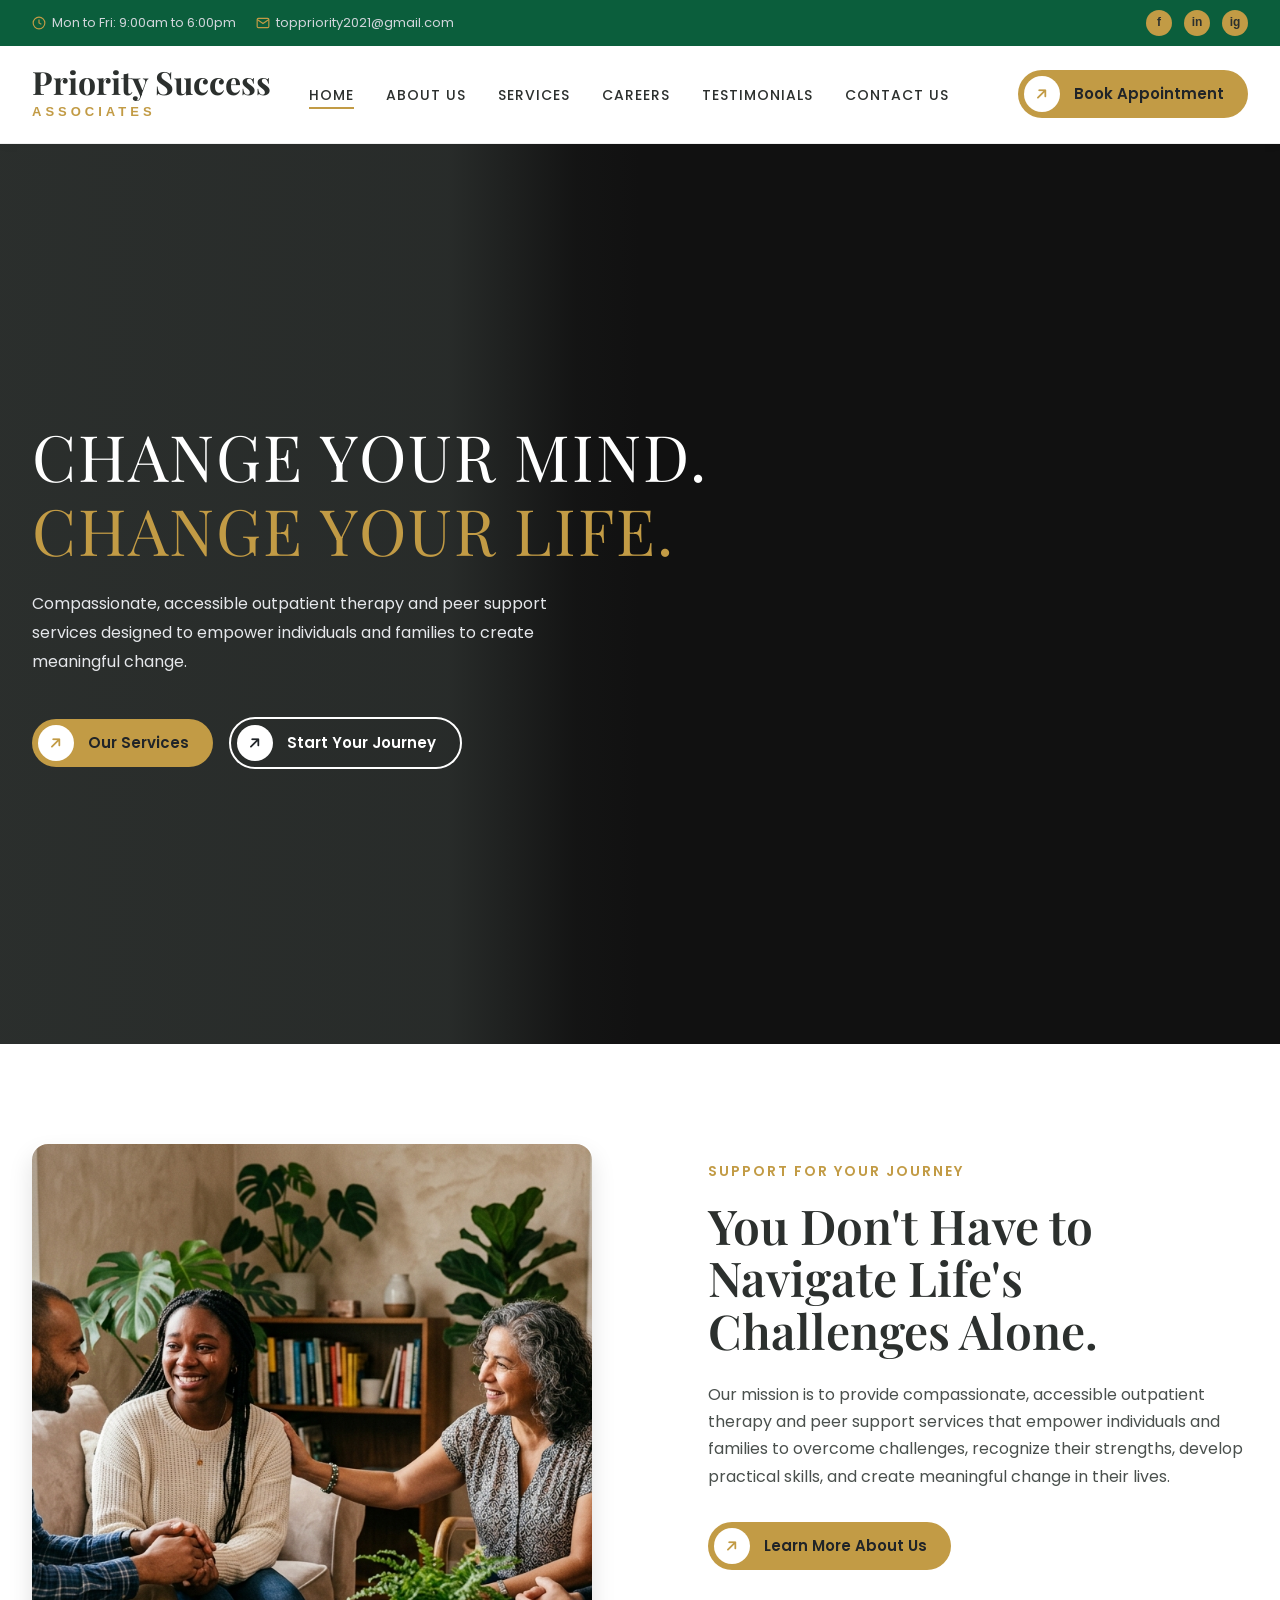
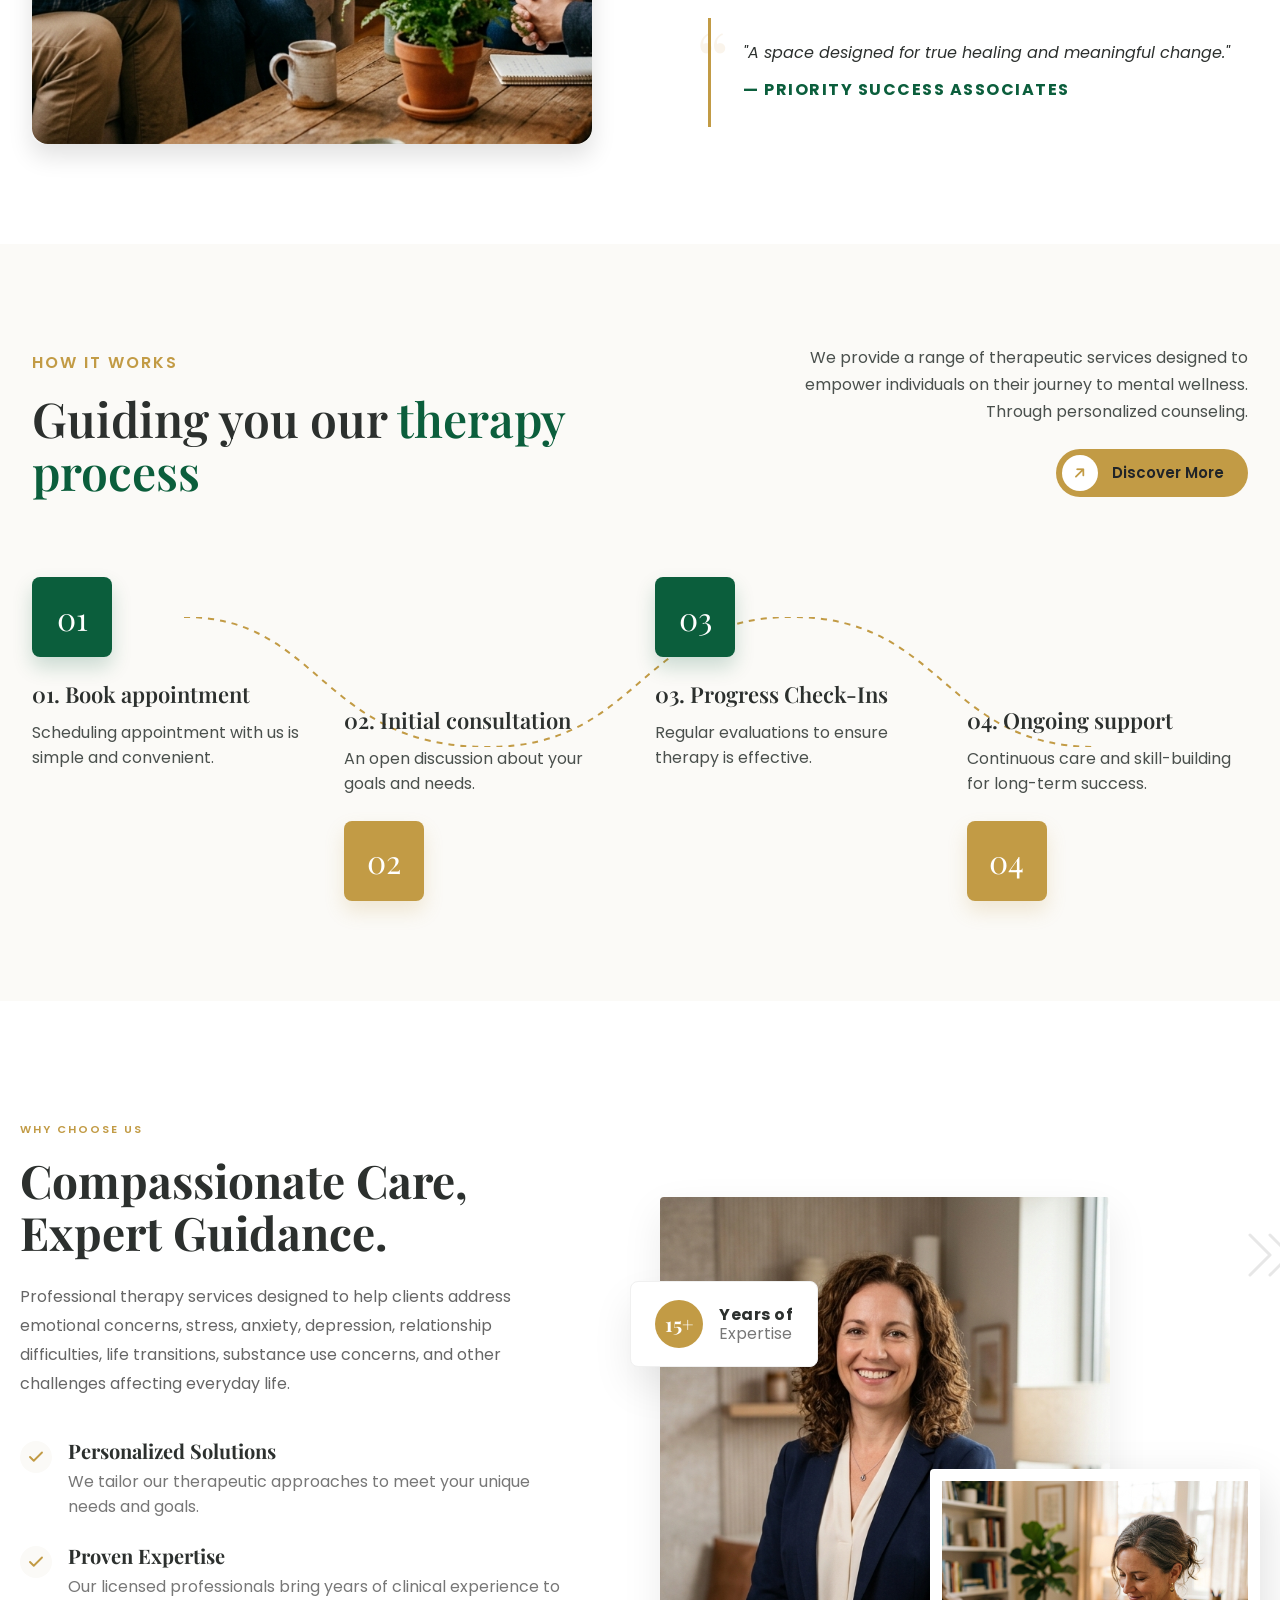
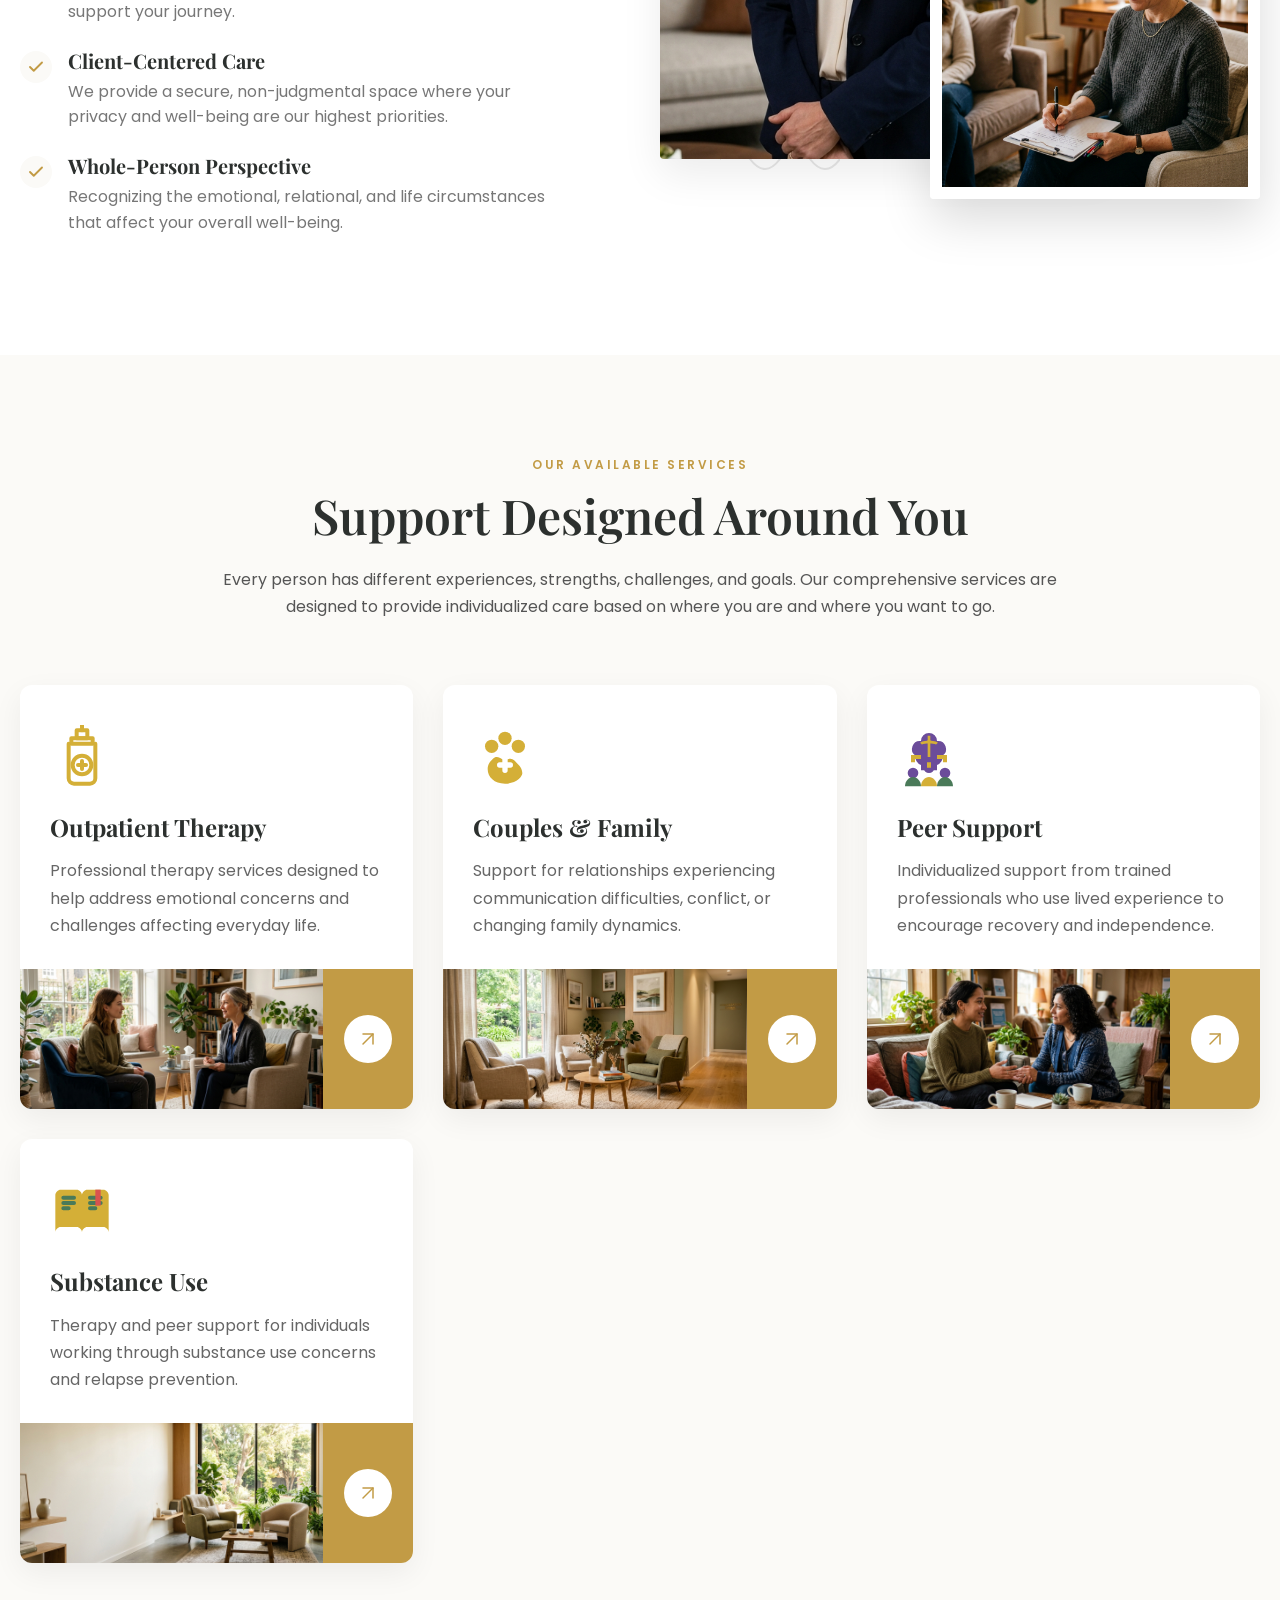
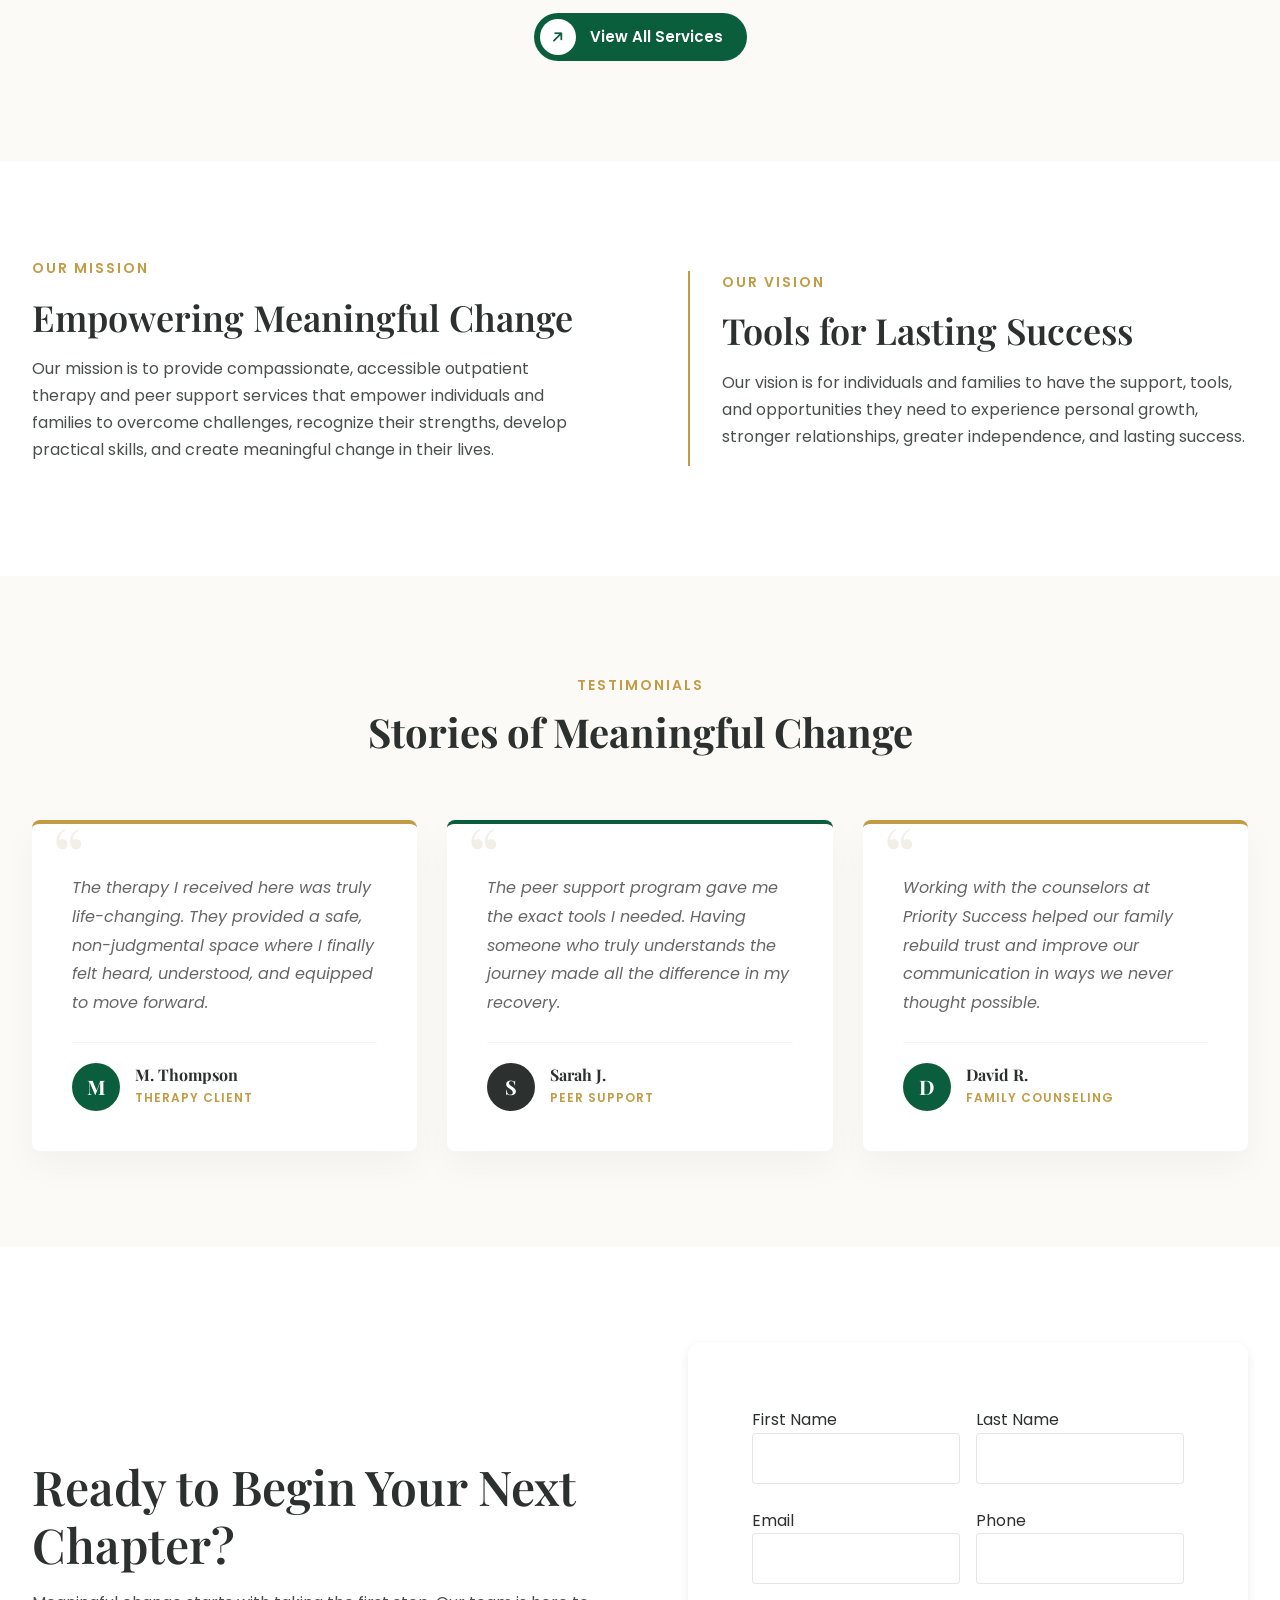
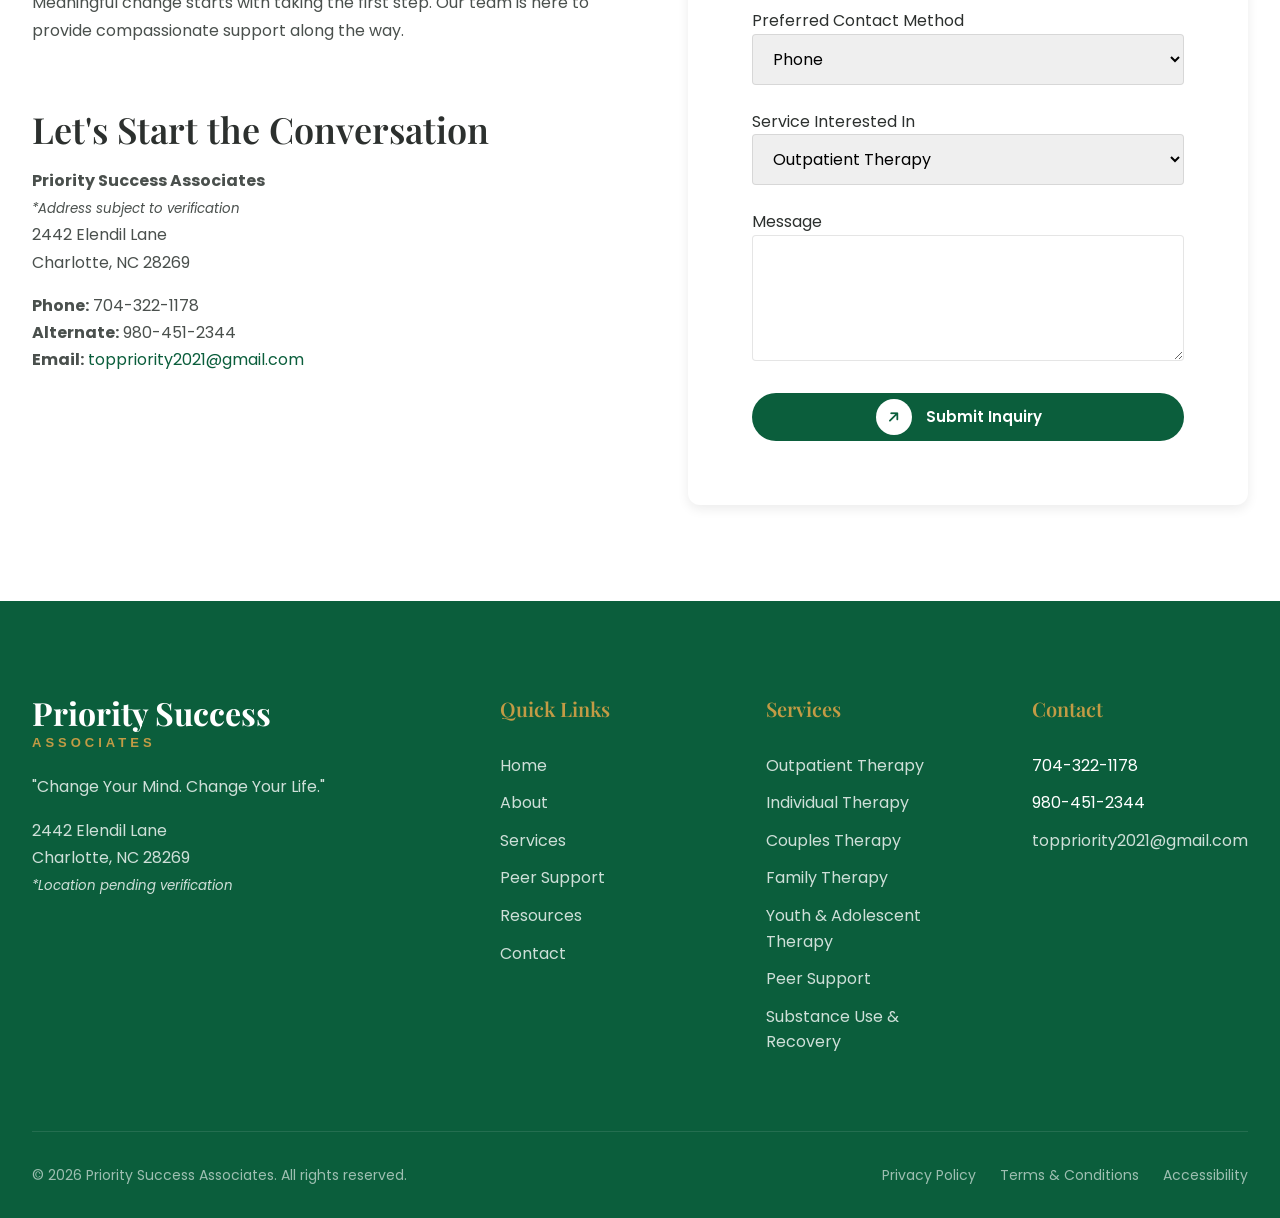
<file: index.html>
<!DOCTYPE html>
<html lang="en">
<head>
    <meta charset="UTF-8">
    <meta name="viewport" content="width=device-width, initial-scale=1.0">
    <title>Priority Success Associates | Therapy & Peer Support in Charlotte, NC</title>
    <meta name="description" content="Priority Success Associates provides compassionate outpatient therapy and peer support services for individuals and families in Charlotte, NC.">
    <link rel="stylesheet" href="https://cdnjs.cloudflare.com/ajax/libs/font-awesome/6.4.0/css/all.min.css">
    <link rel="stylesheet" href="assets/css/style.css">
    
    <!-- Inline specific styles for homepage that don't belong in global -->
    <style>
        .hero {
            height: 900px;
            min-height: 900px;
            display: flex;
            align-items: center;
            position: relative;
            background-color: #111;
            overflow: hidden;
        }

        .hero-slider-bg {
            position: absolute;
            top: 0;
            left: 0;
            width: 100%;
            height: 100%;
            background-position: center right;
            background-size: cover;
            background-repeat: no-repeat;
            opacity: 0;
            z-index: 1;
            animation: heroFadeCycle 18s ease-in-out infinite;
        }

        .hero-overlay {
            position: absolute;
            top: 0;
            left: 0;
            width: 100%;
            height: 100%;
            background: linear-gradient(
              90deg,
              rgba(44, 48, 46, 0.95) 0%,
              rgba(44, 48, 46, 0.85) 35%,
              rgba(44, 48, 46, 0.1) 45%,
              rgba(44, 48, 46, 0) 50%
            );
            z-index: 2;
        }

        @keyframes heroFadeCycle {
            0% { opacity: 0; }
            11% { opacity: 1; }
            33% { opacity: 1; }
            44% { opacity: 0; }
            100% { opacity: 0; }
        }
        
        .hero-container {
            width: 100%;
            max-width: 1500px;
            margin: 0 auto;
            padding: 0 var(--space-md);
        }

        .hero-content {
            max-width: 800px;
            margin: 0;
            text-align: left;
        }



        .hero-buttons {
            display: flex;
            gap: 16px;
            justify-content: flex-start;
            flex-wrap: wrap;
            align-items: center;
        }
        
        .hero-btn {
            display: inline-flex;
            align-items: center;
            justify-content: center;
            height: 52px;
            padding: 0 30px;
            font-family: 'Inter', sans-serif;
            font-weight: 500;
            font-size: 16px;
            text-transform: capitalize;
            letter-spacing: 0.5px;
            border-radius: 4px;
            cursor: pointer;
            transition: all 0.2s ease;
            text-decoration: none;
        }

        .hero-btn-primary {
            background-color: var(--warm-gold);
            color: var(--white);
            border: 2px solid var(--warm-gold);
        }

        .hero-btn-primary:hover {
            background-color: var(--deep-green);
            border-color: var(--deep-green);
        }

        .hero-btn-outline {
            background-color: transparent;
            border: 2px solid var(--white);
            color: var(--white);
        }

        .hero-btn-outline:hover {
            background-color: var(--deep-green);
            border-color: var(--deep-green);
        }

        @media (max-width: 992px) {
            .hero { height: 780px; }
            .hero h1 { font-size: 48px !important; }
        }

        @media (max-width: 768px) {
            .hero {
                height: 820px;
            }
            .hero-overlay {
                background: linear-gradient(
                  90deg,
                  rgba(44,48,46,0.95) 0%,
                  rgba(44,48,46,0.85) 60%,
                  rgba(44,48,46,0.6) 100%
                );
            }
            .hero-container { padding: 32px 24px; }
            .hero h1 { font-size: 42px !important; }
        }

        .two-column {
            display: grid;
            grid-template-columns: 1fr 1fr;
            gap: var(--space-xl);
            align-items: center;
        }
        
        .eyebrow {
            color: var(--warm-gold);
            font-weight: 600;
            text-transform: uppercase;
            letter-spacing: 2px;
            font-size: 0.875rem;
            margin-bottom: 1rem;
            display: block;
        }

        .image-wrapper {
            border-radius: var(--radius-lg);
            overflow: hidden;
            box-shadow: var(--shadow-lg);
            position: relative;
        }
        
        .image-wrapper::after {
            content: '';
            position: absolute;
            top: 0;
            left: 0;
            width: 100%;
            height: 100%;
            border: 2px solid var(--warm-gold);
            border-radius: var(--radius-lg);
            transform: translate(15px, 15px);
            z-index: -1;
            transition: transform var(--transition-normal);
        }

        .services-grid {
            display: grid;
            grid-template-columns: repeat(auto-fit, minmax(300px, 1fr));
            gap: var(--space-md);
            margin-top: var(--space-lg);
        }

        .service-card {
            background: var(--white);
            padding: var(--space-md);
            border-radius: var(--radius-md);
            box-shadow: var(--shadow-sm);
            transition: transform var(--transition-normal), box-shadow var(--transition-normal);
            border-top: 4px solid transparent;
        }
        
        .service-card:hover {
            transform: translateY(-5px);
            box-shadow: var(--shadow-lg);
            border-top-color: var(--warm-gold);
        }

        .service-icon {
            width: 48px;
            height: 48px;
            background: var(--soft-cream-dark);
            border-radius: 50%;
            display: flex;
            align-items: center;
            justify-content: center;
            margin-bottom: 1.5rem;
            color: var(--deep-green);
        }

        .benefits-list {
            list-style: none;
            margin-top: var(--space-md);
        }

        .benefits-list li {
            margin-bottom: 1.5rem;
            padding-left: 2rem;
            position: relative;
        }

        .benefits-list li::before {
            content: '✓';
            position: absolute;
            left: 0;
            top: 0;
            color: var(--warm-gold);
            font-weight: bold;
        }
        
        .contact-form-wrapper {
            background: var(--white);
            padding: var(--space-lg);
            border-radius: var(--radius-lg);
            box-shadow: var(--shadow-md);
        }

        .form-group {
            margin-bottom: 1.5rem;
        }
        
        .form-row {
            display: grid;
            grid-template-columns: 1fr 1fr;
            gap: 1rem;
        }

        .form-control {
            width: 100%;
            padding: 0.75rem 1rem;
            border: 1px solid rgba(0,0,0,0.1);
            border-radius: var(--radius-sm);
            font-family: var(--font-body);
            font-size: 1rem;
            transition: border-color var(--transition-fast);
        }

        .form-control:focus {
            outline: none;
            border-color: var(--deep-green);
        }

        @media (max-width: 768px) {
            .two-column {
                grid-template-columns: 1fr;
            }
            .form-row {
                grid-template-columns: 1fr;
            }
            .hero-buttons {
                flex-direction: column;
            }
            .image-wrapper::after {
                display: none;
            }
        }
    </style>
</head>
<body>

    <!-- Top Bar -->
    <div class="top-bar">
        <div class="container">
            <div class="top-bar-left">
                <span>
                    <svg width="14" height="14" viewBox="0 0 24 24" fill="none" stroke="var(--warm-gold)" stroke-width="2"><circle cx="12" cy="12" r="10"></circle><polyline points="12 6 12 12 16 14"></polyline></svg>
                    Mon to Fri: 9:00am to 6:00pm
                </span>
                <span>
                    <svg width="14" height="14" viewBox="0 0 24 24" fill="none" stroke="var(--warm-gold)" stroke-width="2"><path d="M4 4h16c1.1 0 2 .9 2 2v12c0 1.1-.9 2-2 2H4c-1.1 0-2-.9-2-2V6c0-1.1.9-2 2-2z"></path><polyline points="22,6 12,13 2,6"></polyline></svg>
                    toppriority2021@gmail.com
                </span>
            </div>
            <div class="top-bar-right">
                <a href="#" class="social-circle">f</a>
                <a href="#" class="social-circle">in</a>
                <a href="#" class="social-circle">ig</a>
            </div>
        </div>
    </div>

    <!-- Header -->
    <header class="site-header">
        <div class="nav-container">
            <div class="logo">
                <a href="index.html">
                    <span class="brand-title">Priority Success</span>
                    <span class="brand-subtitle">Associates</span>
                </a>
            </div>
            
            <button class="mobile-toggle" aria-label="Toggle navigation">
                <span></span>
                <span></span>
                <span></span>
            </button>
            
            <nav class="main-nav">
                <ul class="nav-links">
                    <li><a href="#" class="active">Home</a></li>
                    <li><a href="#">About Us</a></li>
                    <li><a href="#">Services</a></li>
                    <li><a href="#">Careers</a></li>
                    <li><a href="#">Testimonials</a></li>
                    <li><a href="#">Contact Us</a></li>
                </ul>
                <a href="#" class="btn-icon btn-gold" style="margin-left: 2rem;"><span class="icon-circle"><i class="fas fa-arrow-right" style="transform: rotate(-45deg);"></i></span>Book Appointment</a>
            </nav>
        </div>
    </header>

    <!-- Hero Section -->
    <section class="hero">
        <!-- Fullwidth Background Slider with Fade Animation -->
        <div class="hero-slider-bg" style="background-image: url('assets/images/hero-people-1.jpg'); animation-delay: -2s;"></div>
        <div class="hero-slider-bg" style="background-image: url('assets/images/hero-people-2.jpg'); animation-delay: 4s;"></div>
        <div class="hero-slider-bg" style="background-image: url('assets/images/hero-people-3.jpg'); animation-delay: 10s;"></div>

        <!-- Hero Overlay -->
        <div class="hero-overlay"></div>

        <!-- Hero Content -->
        <div class="hero-container" style="position: relative; z-index: 5;">
            <div class="hero-content fade-up">
                <h1 style="color: var(--white); font-size: clamp(3rem, 5vw, 4.5rem); font-family: 'Playfair Display', serif; line-height: 1.15; margin-bottom: 24px; text-transform: uppercase;">
                    Change Your Mind.<br>
                    <span style="color: var(--warm-gold);">Change Your Life.</span>
                </h1>
                <p class="hero-desc" style="color: #e5e7eb; font-family: 'Poppins', sans-serif; font-size: 16px; margin-bottom: 40px; line-height: 1.8; max-width: 550px;">
                    Compassionate, accessible outpatient therapy and peer support services designed to empower individuals and families to create meaningful change.
                </p>
                <div class="hero-buttons">
                    <a href="services.html" class="btn-icon btn-gold"><span class="icon-circle"><i class="fas fa-arrow-right" style="transform: rotate(-45deg);"></i></span>Our Services</a>
                    <a href="contact.html" class="btn-icon btn-outline"><span class="icon-circle"><i class="fas fa-arrow-right" style="transform: rotate(-45deg);"></i></span>Start Your Journey</a>
                </div>
            </div>
        </div>

    </section>

    <!-- Welcome Section -->
    <section class="bg-white" style="padding: 100px 0;">
        <div class="container two-column fade-up" style="align-items: center;">
            <div class="image-wrapper" style="position: relative;">
                <img src="assets/images/hero-about.jpg" alt="Supportive counseling environment" style="width: 100%; height: 600px; object-fit: cover; border-radius: 16px; box-shadow: 0 25px 50px -12px rgba(0, 0, 0, 0.15);">
                <!-- Decorative element -->
                <div style="position: absolute; bottom: -20px; right: -20px; width: 120px; height: 120px; background-color: var(--soft-cream); z-index: -1; border-radius: 50%;"></div>
            </div>
            <div style="padding-left: 20px;">
                <span class="eyebrow" style="color: var(--warm-gold); font-weight: 600; letter-spacing: 2px;">SUPPORT FOR YOUR JOURNEY</span>
                <h2 style="font-family: 'Playfair Display', serif; font-size: 48px; line-height: 1.1; margin-bottom: 24px; color: var(--charcoal);">You Don't Have to Navigate Life's Challenges Alone.</h2>
                <p style="font-size: 16px; line-height: 1.7; color: var(--charcoal-light); margin-bottom: 32px;">Our mission is to provide compassionate, accessible outpatient therapy and peer support services that empower individuals and families to overcome challenges, recognize their strengths, develop practical skills, and create meaningful change in their lives.</p>
                <a href="about.html" class="btn-icon btn-gold"><span class="icon-circle"><i class="fas fa-arrow-right" style="transform: rotate(-45deg);"></i></span>Learn More About Us</a>
                
                <!-- Editorial Quote Element -->
                <div style="margin-top: 48px; padding: 24px 0 24px 32px; border-left: 3px solid var(--warm-gold); position: relative;">
                    <div style="position: absolute; top: 0; left: -15px; font-size: 80px; color: rgba(220, 180, 120, 0.15); font-family: 'Playfair Display', serif; line-height: 1; z-index: -1;">&ldquo;</div>
                    <p style="font-family: 'Playfair Display', serif; font-size: 24px; font-style: italic; color: var(--charcoal); margin-bottom: 12px; line-height: 1.4;">"A space designed for true healing and meaningful change."</p>
                    <p style="font-size: 16px; text-transform: uppercase; letter-spacing: 1.5px; color: var(--deep-green); font-weight: 700; margin: 0;">— Priority Success Associates</p>
                </div>
            </div>
        </div>
    </section>

    <!-- How It Works Section -->
    <section class="section" style="background-color: var(--soft-cream); padding: 100px 0;">
        <div class="container fade-up">
            <!-- Header Row -->
            <div style="display: flex; justify-content: space-between; align-items: flex-end; margin-bottom: 80px; flex-wrap: wrap; gap: 30px;">
                <div style="max-width: 600px;">
                    <span class="eyebrow" style="display: block; color: var(--warm-gold); font-weight: 600; letter-spacing: 2px; margin-bottom: 16px; font-size: 16px; text-transform: uppercase;">HOW IT WORKS</span>
                    <h2 style="font-family: 'Playfair Display', serif; font-size: 48px; margin-bottom: 0; line-height: 1.1;">Guiding you our <span style="color: var(--deep-green);">therapy process</span></h2>
                </div>
                <div style="max-width: 500px; text-align: right;">
                    <p style="margin-bottom: 24px; font-size: 16px; color: var(--charcoal-light);">We provide a range of therapeutic services designed to empower individuals on their journey to mental wellness. Through personalized counseling.</p>
                    <a href="services.html" class="btn-icon btn-gold"><span class="icon-circle"><i class="fas fa-arrow-right" style="transform: rotate(-45deg);"></i></span>Discover More</a>
                </div>
            </div>

            <!-- Process Grid -->
            <div style="display: grid; grid-template-columns: repeat(auto-fit, minmax(220px, 1fr)); gap: 30px; position: relative;">
                
                <!-- SVG connecting curve (desktop only) -->
                <svg class="hide-on-mobile" width="100%" height="130" style="position: absolute; top: 40px; left: 12.5%; width: 75%; z-index: 1; pointer-events: none;" preserveAspectRatio="none" viewBox="0 0 1000 130">
                    <path d="M 0,0 C 150,0 150,130 333.3,130 C 500,130 500,0 666.6,0 C 833,0 833,130 1000,130" stroke="var(--warm-gold)" stroke-width="2" stroke-dasharray="6,6" fill="none" vector-effect="non-scaling-stroke"/>
                </svg>

                <!-- Step 1 -->
                <div style="position: relative; z-index: 2;">
                    <div style="width: 80px; height: 80px; background-color: var(--deep-green); color: white; display: flex; align-items: center; justify-content: center; font-size: 32px; font-family: 'Playfair Display', serif; border-radius: 8px; margin-bottom: 24px; box-shadow: 0 10px 20px rgba(11,94,60,0.2);">01</div>
                    <h4 style="font-family: 'Playfair Display', serif; font-size: 22px; margin-bottom: 12px;">01. Book appointment</h4>
                    <p style="font-size: 16px; color: var(--charcoal-light); line-height: 1.6;">Scheduling appointment with us is simple and convenient.</p>
                </div>
                
                <!-- Step 2 -->
                <div class="step-down" style="position: relative; z-index: 2; padding-top: 130px;">
                    <h4 style="font-family: 'Playfair Display', serif; font-size: 22px; margin-bottom: 12px;">02. Initial consultation</h4>
                    <p style="font-size: 16px; color: var(--charcoal-light); line-height: 1.6; margin-bottom: 24px;">An open discussion about your goals and needs.</p>
                    <div style="width: 80px; height: 80px; background-color: var(--warm-gold); color: white; display: flex; align-items: center; justify-content: center; font-size: 32px; font-family: 'Playfair Display', serif; border-radius: 8px; box-shadow: 0 10px 20px rgba(194,155,69,0.2);">02</div>
                </div>

                <!-- Step 3 -->
                <div style="position: relative; z-index: 2;">
                    <div style="width: 80px; height: 80px; background-color: var(--deep-green); color: white; display: flex; align-items: center; justify-content: center; font-size: 32px; font-family: 'Playfair Display', serif; border-radius: 8px; margin-bottom: 24px; box-shadow: 0 10px 20px rgba(11,94,60,0.2);">03</div>
                    <h4 style="font-family: 'Playfair Display', serif; font-size: 22px; margin-bottom: 12px;">03. Progress Check-Ins</h4>
                    <p style="font-size: 16px; color: var(--charcoal-light); line-height: 1.6;">Regular evaluations to ensure therapy is effective.</p>
                </div>

                <!-- Step 4 -->
                <div class="step-down" style="position: relative; z-index: 2; padding-top: 130px;">
                    <h4 style="font-family: 'Playfair Display', serif; font-size: 22px; margin-bottom: 12px;">04. Ongoing support</h4>
                    <p style="font-size: 16px; color: var(--charcoal-light); line-height: 1.6; margin-bottom: 24px;">Continuous care and skill-building for long-term success.</p>
                    <div style="width: 80px; height: 80px; background-color: var(--warm-gold); color: white; display: flex; align-items: center; justify-content: center; font-size: 32px; font-family: 'Playfair Display', serif; border-radius: 8px; box-shadow: 0 10px 20px rgba(194,155,69,0.2);">04</div>
                </div>

            </div>
        </div>
        
        <style>
            @media (max-width: 992px) {
                .hide-on-mobile { display: none !important; }
                .step-down { padding-top: 0 !important; display: flex; flex-direction: column; }
                .step-down h4 { order: 1; }
                .step-down p { order: 2; margin-bottom: 0 !important; }
                .step-down > div { order: 0; margin-bottom: 24px !important; }
                .section .container > div:first-child { text-align: left !important; }
                .section .container > div:first-child > div { text-align: left !important; }
            }
        </style>
    </section>



    <!-- About Us Feature Section -->
    <section class="bg-white about-section-new" style="padding: 120px 0; overflow: hidden;">
        <div class="container fade-up about-grid-new" style="max-width: 1500px; margin: 0 auto; padding: 0 20px;">
            
            <!-- Left Side: Content -->
            <div class="about-text-new" style="padding-right: 50px;">
                <span style="color: var(--warm-gold); font-size: 11px; letter-spacing: 2px; text-transform: uppercase; font-weight: 600; display: block; margin-bottom: 15px;">Why Choose Us</span>
                <h2 style="font-family: 'Playfair Display', serif; font-size: 46px; color: var(--charcoal); line-height: 1.15; margin-bottom: 24px; font-weight: 700;">
                    Compassionate Care,<br>Expert Guidance.
                </h2>
                <p style="color: #666; font-size: 16px; line-height: 1.8; margin-bottom: 40px;">
                    Professional therapy services designed to help clients address emotional concerns, stress, anxiety, depression, relationship difficulties, life transitions, substance use concerns, and other challenges affecting everyday life.
                </p>
                
                <!-- Icon List (Features) -->
                <ul style="list-style: none; padding: 0; margin-bottom: 0;">
                    <li style="display: flex; align-items: flex-start; margin-bottom: 24px;">
                        <div style="flex-shrink: 0; margin-right: 16px; margin-top: 2px; background-color: var(--soft-cream); border-radius: 50%; width: 32px; height: 32px; display: flex; align-items: center; justify-content: center;">
                            <svg width="18" height="18" viewBox="0 0 24 24" fill="none" stroke="var(--warm-gold)" stroke-width="2.5" stroke-linecap="round" stroke-linejoin="round">
                                <polyline points="20 6 9 17 4 12"></polyline>
                            </svg>
                        </div>
                        <div>
                            <h4 style="font-family: 'Playfair Display', serif; font-size: 20px; color: var(--charcoal); margin-bottom: 6px; font-weight: 700;">Personalized Solutions</h4>
                            <p style="color: #777; font-size: 16px; line-height: 1.6; margin-bottom: 0;">We tailor our therapeutic approaches to meet your unique needs and goals.</p>
                        </div>
                    </li>
                    <li style="display: flex; align-items: flex-start; margin-bottom: 24px;">
                        <div style="flex-shrink: 0; margin-right: 16px; margin-top: 2px; background-color: var(--soft-cream); border-radius: 50%; width: 32px; height: 32px; display: flex; align-items: center; justify-content: center;">
                            <svg width="18" height="18" viewBox="0 0 24 24" fill="none" stroke="var(--warm-gold)" stroke-width="2.5" stroke-linecap="round" stroke-linejoin="round">
                                <polyline points="20 6 9 17 4 12"></polyline>
                            </svg>
                        </div>
                        <div>
                            <h4 style="font-family: 'Playfair Display', serif; font-size: 20px; color: var(--charcoal); margin-bottom: 6px; font-weight: 700;">Proven Expertise</h4>
                            <p style="color: #777; font-size: 16px; line-height: 1.6; margin-bottom: 0;">Our licensed professionals bring years of clinical experience to support your journey.</p>
                        </div>
                    </li>
                    <li style="display: flex; align-items: flex-start; margin-bottom: 24px;">
                        <div style="flex-shrink: 0; margin-right: 16px; margin-top: 2px; background-color: var(--soft-cream); border-radius: 50%; width: 32px; height: 32px; display: flex; align-items: center; justify-content: center;">
                            <svg width="18" height="18" viewBox="0 0 24 24" fill="none" stroke="var(--warm-gold)" stroke-width="2.5" stroke-linecap="round" stroke-linejoin="round">
                                <polyline points="20 6 9 17 4 12"></polyline>
                            </svg>
                        </div>
                        <div>
                            <h4 style="font-family: 'Playfair Display', serif; font-size: 20px; color: var(--charcoal); margin-bottom: 6px; font-weight: 700;">Client-Centered Care</h4>
                            <p style="color: #777; font-size: 16px; line-height: 1.6; margin-bottom: 0;">We provide a secure, non-judgmental space where your privacy and well-being are our highest priorities.</p>
                        </div>
                    </li>
                    <li style="display: flex; align-items: flex-start;">
                        <div style="flex-shrink: 0; margin-right: 16px; margin-top: 2px; background-color: var(--soft-cream); border-radius: 50%; width: 32px; height: 32px; display: flex; align-items: center; justify-content: center;">
                            <svg width="18" height="18" viewBox="0 0 24 24" fill="none" stroke="var(--warm-gold)" stroke-width="2.5" stroke-linecap="round" stroke-linejoin="round">
                                <polyline points="20 6 9 17 4 12"></polyline>
                            </svg>
                        </div>
                        <div>
                            <h4 style="font-family: 'Playfair Display', serif; font-size: 20px; color: var(--charcoal); margin-bottom: 6px; font-weight: 700;">Whole-Person Perspective</h4>
                            <p style="color: #777; font-size: 16px; line-height: 1.6; margin-bottom: 0;">Recognizing the emotional, relational, and life circumstances that affect your overall well-being.</p>
                        </div>
                    </li>
                </ul>
            </div>

            <!-- Right Side: Overlapping Images -->
            <div class="about-images-new" style="position: relative;">
                <!-- Experience Badge -->
                <div class="experience-badge fade-up" style="position: absolute; top: 15%; left: -30px; background: white; padding: 18px 24px; border-radius: 8px; box-shadow: 0 20px 40px rgba(0,0,0,0.08); z-index: 5; display: flex; align-items: center; gap: 16px; border: 1px solid #f0f0f0;">
                    <div style="background-color: var(--warm-gold); color: white; width: 48px; height: 48px; border-radius: 50%; display: flex; align-items: center; justify-content: center; font-size: 20px; font-weight: bold; font-family: 'Playfair Display', serif;">
                        15+
                    </div>
                    <div style="line-height: 1.2;">
                        <span style="display: block; font-size: 16px; font-weight: 700; color: var(--charcoal); letter-spacing: 0.5px;">Years of</span>
                        <span style="display: block; font-size: 16px; color: #777;">Expertise</span>
                    </div>
                </div>

                <!-- Decorative squiggle top right -->
                <svg class="deco-squiggle top-right" width="80" height="80" viewBox="0 0 80 80" fill="none" stroke="#dddddd" stroke-width="3" stroke-linecap="round" stroke-linejoin="round">
                    <polyline points="10 10 30 30 10 50" />
                    <polyline points="30 10 50 30 30 50" />
                    <polyline points="50 10 70 30 50 50" />
                </svg>
                
                <!-- Main Top-Left Image -->
                <img src="assets/images/hero-doctor.jpg" alt="Therapist consulting" style="width: 75%; aspect-ratio: 4/5; object-fit: cover; object-position: right center; border-radius: 4px; position: relative; z-index: 2; box-shadow: 0 15px 40px rgba(0,0,0,0.08);">
                
                <!-- Secondary Bottom-Right Image -->
                <img src="assets/images/about-secondary.jpg" alt="Therapy Session" style="width: 55%; aspect-ratio: 1/1; object-fit: cover; border-radius: 4px; position: absolute; bottom: -40px; right: 0; z-index: 3; box-shadow: 0 20px 50px rgba(0,0,0,0.15); border: 12px solid white;">
                
                <!-- Decorative squiggle bottom left -->
                <svg class="deco-squiggle bottom-left" width="120" height="40" viewBox="0 0 120 40" fill="none" stroke="#dddddd" stroke-width="2" stroke-linecap="round" stroke-linejoin="round">
                    <path d="M0 20 Q 15 0 30 20 T 60 20 T 90 20 T 120 20" />
                </svg>
            </div>
        </div>
        
        <style>
            .about-grid-new {
                display: grid;
                grid-template-columns: 1fr 1fr;
                gap: 40px;
                align-items: center;
            }
            .deco-squiggle {
                position: absolute;
                z-index: 1;
            }
            .deco-squiggle.top-right {
                top: 5%;
                right: -10%;
                opacity: 0.7;
            }
            .deco-squiggle.bottom-left {
                bottom: -20px;
                left: 10%;
                opacity: 0.7;
            }
            @media (max-width: 991px) {
                .about-grid-new {
                    grid-template-columns: 1fr;
                    gap: 80px;
                }
                .about-text-new {
                    padding-right: 0 !important;
                }
                .about-images-new img:nth-child(4) {
                    position: relative !important;
                    width: 70% !important;
                    margin-top: -80px;
                    margin-left: auto;
                    bottom: 0 !important;
                }
                .about-images-new img:nth-child(3) {
                    width: 80% !important;
                }
                .deco-squiggle {
                    display: none;
                }
                .about-section-new {
                    padding: 80px 0 !important;
                }
                .experience-badge {
                    left: -10px !important;
                    top: 5% !important;
                    padding: 12px 16px !important;
                }
                .experience-badge > div:first-child {
                    width: 40px !important;
                    height: 40px !important;
                    font-size: 16px !important;
                }
            }
        </style>
    </section>

    <!-- Services Section -->
    <section class="bg-cream text-center" style="background-color: var(--soft-cream); padding: 100px 0;">
        <div class="container fade-up" style="max-width: 1500px; margin: 0 auto; padding: 0 20px;">
            <span style="color: var(--warm-gold); font-size: 12px; letter-spacing: 2.5px; text-transform: uppercase; font-weight: 600; display: block; margin-bottom: 15px; font-family: 'Poppins', sans-serif;">Our Available Services</span>
            <h2 style="color: var(--charcoal); font-family: 'Playfair Display', serif; font-size: 48px; line-height: 1.1; margin-bottom: 24px;">Support Designed Around You</h2>
            <p style="color: #555; font-size: 16px; line-height: 1.7; max-width: 880px; margin: 0 auto 60px auto;">Every person has different experiences, strengths, challenges, and goals. Our comprehensive services are designed to provide individualized care based on where you are and <span style="white-space: nowrap;">where you want to go.</span></p>
            
            <div class="services-grid" style="display: grid; grid-template-columns: repeat(auto-fit, minmax(300px, 1fr)); gap: 30px; margin-bottom: 50px;">
                
                <!-- Card 1 -->
                <div class="service-card-new" style="background: white; border-radius: 12px; overflow: hidden; box-shadow: 0 10px 30px rgba(0,0,0,0.06); display: flex; flex-direction: column; text-align: left; transition: transform 0.4s ease, box-shadow 0.4s ease;">
                    <div style="padding: 40px 30px 30px 30px; flex-grow: 1;">
                        <div class="service-flaticon" style="margin-bottom: 24px; width: 64px; height: 64px;">
                            <svg width="64" height="64" viewBox="0 0 24 24" fill="none" stroke="#D4AF37" stroke-width="1.5" stroke-linecap="round" stroke-linejoin="round">
                                <path d="M10 2h4v3h-4z"></path>
                                <path d="M12 2L12 0"></path>
                                <path d="M8 5h8v2H8z"></path>
                                <path d="M7 7v13a2 2 0 0 0 2 2h6a2 2 0 0 0 2-2V7"></path>
                                <circle cx="12" cy="15" r="3.5"></circle>
                                <path d="M12 13.5v3"></path>
                                <path d="M10.5 15h3"></path>
                            </svg>
                        </div>
                        <h4 style="font-family: 'Playfair Display', serif; font-size: 24px; color: var(--charcoal); margin-bottom: 16px; font-weight: 700;">Outpatient Therapy</h4>
                        <p style="color: #666; font-size: 16px; line-height: 1.7; margin-bottom: 0;">Professional therapy services designed to help address emotional concerns and challenges affecting everyday life.</p>
                    </div>
                    
                    <div style="display: flex; height: 140px;">
                        <div style="flex-grow: 1; background-image: url('assets/images/hero-services.jpg'); background-size: cover; background-position: center;"></div>
                        <a href="services.html#outpatient" class="service-action-block" style="width: 90px; background-color: var(--warm-gold); display: flex; align-items: center; justify-content: center; text-decoration: none; transition: background-color 0.3s ease;">
                            <div class="action-circle" style="width: 48px; height: 48px; background: white; border-radius: 50%; display: flex; align-items: center; justify-content: center; transition: transform 0.3s ease;">
                                <svg width="24" height="24" viewBox="0 0 24 24" fill="none" stroke="currentColor" stroke-width="1.5" stroke-linecap="round" stroke-linejoin="round" style="color: var(--warm-gold); transition: color 0.3s ease;"><line x1="7" y1="17" x2="17" y2="7"></line><polyline points="7 7 17 7 17 17"></polyline></svg>
                            </div>
                        </a>
                    </div>
                </div>
                
                <!-- Card 2 -->
                <div class="service-card-new" style="background: white; border-radius: 12px; overflow: hidden; box-shadow: 0 10px 30px rgba(0,0,0,0.06); display: flex; flex-direction: column; text-align: left; transition: transform 0.4s ease, box-shadow 0.4s ease;">
                    <div style="padding: 40px 30px 30px 30px; flex-grow: 1;">
                        <div class="service-flaticon" style="margin-bottom: 24px; width: 64px; height: 64px;">
                            <svg width="64" height="64" viewBox="0 0 24 24">
                                <circle cx="7" cy="8" r="2.5" fill="#D4AF37"></circle>
                                <circle cx="12" cy="5" r="2.5" fill="#D4AF37"></circle>
                                <circle cx="17" cy="8" r="2.5" fill="#D4AF37"></circle>
                                <path d="M12 22c-4 0-6.5-2.5-6.5-5.5 0-1.8 1-2.8 2-3.8s2-1 4.5.8c2.5-1.8 3.5-.2 4.5.8 1 1 2 2 2 3.8C18.5 19.5 16 22 12 22z" fill="#D4AF37"></path>
                                <path d="M12 13v4M10 15h4" stroke="#ffffff" stroke-width="2" stroke-linecap="round"></path>
                            </svg>
                        </div>
                        <h4 style="font-family: 'Playfair Display', serif; font-size: 24px; color: var(--charcoal); margin-bottom: 16px; font-weight: 700;">Couples & Family</h4>
                        <p style="color: #666; font-size: 16px; line-height: 1.7; margin-bottom: 0;">Support for relationships experiencing communication difficulties, conflict, or changing family dynamics.</p>
                    </div>
                    
                    <div style="display: flex; height: 140px;">
                        <div style="flex-grow: 1; background-image: url('assets/images/hero-contact.jpg'); background-size: cover; background-position: center;"></div>
                        <a href="services.html#couples" class="service-action-block" style="width: 90px; background-color: var(--warm-gold); display: flex; align-items: center; justify-content: center; text-decoration: none; transition: background-color 0.3s ease;">
                            <div class="action-circle" style="width: 48px; height: 48px; background: white; border-radius: 50%; display: flex; align-items: center; justify-content: center; transition: transform 0.3s ease;">
                                <svg width="24" height="24" viewBox="0 0 24 24" fill="none" stroke="currentColor" stroke-width="1.5" stroke-linecap="round" stroke-linejoin="round" style="color: var(--warm-gold); transition: color 0.3s ease;"><line x1="7" y1="17" x2="17" y2="7"></line><polyline points="7 7 17 7 17 17"></polyline></svg>
                            </div>
                        </a>
                    </div>
                </div>
                
                <!-- Card 3 -->
                <div class="service-card-new" style="background: white; border-radius: 12px; overflow: hidden; box-shadow: 0 10px 30px rgba(0,0,0,0.06); display: flex; flex-direction: column; text-align: left; transition: transform 0.4s ease, box-shadow 0.4s ease;">
                    <div style="padding: 40px 30px 30px 30px; flex-grow: 1;">
                        <div class="service-flaticon" style="margin-bottom: 24px; width: 64px; height: 64px;">
                            <svg width="64" height="64" viewBox="0 0 24 24">
                                <!-- People -->
                                <circle cx="6" cy="18" r="2" fill="#6B4C9A"></circle>
                                <path d="M3 23c0-2 1.5-3.5 3-3.5s3 1.5 3 3.5" fill="#4A7A59"></path>
                                <circle cx="18" cy="18" r="2" fill="#6B4C9A"></circle>
                                <path d="M15 23c0-2 1.5-3.5 3-3.5s3 1.5 3 3.5" fill="#4A7A59"></path>
                                <circle cx="12" cy="16" r="2" fill="#6B4C9A"></circle>
                                <path d="M9 23c0-2 1.5-3.5 3-3.5s3 1.5 3 3.5" fill="#D4AF37"></path>
                                <!-- Brain -->
                                <path d="M12 3a3 3 0 0 0-3 3 3 3 0 0 0-2 5.5 3 3 0 0 0 2 3.5v2h6v-2a3 3 0 0 0 2-3.5 3 3 0 0 0-2-5.5 3 3 0 0 0-3-3z" fill="#6B4C9A"></path>
                                <!-- Connections -->
                                <path d="M6 14v-2h3 M18 14v-2h-3 M12 14v2" stroke="#D4AF37" stroke-width="1.5" fill="none"></path>
                                <path d="M12 4v8 M9 7c1-1 2 0 3-1 M15 7c-1-1-2 0-3-1" stroke="#D4AF37" stroke-width="1" fill="none"></path>
                            </svg>
                        </div>
                        <h4 style="font-family: 'Playfair Display', serif; font-size: 24px; color: var(--charcoal); margin-bottom: 16px; font-weight: 700;">Peer Support</h4>
                        <p style="color: #666; font-size: 16px; line-height: 1.7; margin-bottom: 0;">Individualized support from trained professionals who use lived experience to encourage recovery and independence.</p>
                    </div>
                    
                    <div style="display: flex; height: 140px;">
                        <div style="flex-grow: 1; background-image: url('assets/images/hero-peer.jpg'); background-size: cover; background-position: center;"></div>
                        <a href="peer-support.html" class="service-action-block" style="width: 90px; background-color: var(--warm-gold); display: flex; align-items: center; justify-content: center; text-decoration: none; transition: background-color 0.3s ease;">
                            <div class="action-circle" style="width: 48px; height: 48px; background: white; border-radius: 50%; display: flex; align-items: center; justify-content: center; transition: transform 0.3s ease;">
                                <svg width="24" height="24" viewBox="0 0 24 24" fill="none" stroke="currentColor" stroke-width="1.5" stroke-linecap="round" stroke-linejoin="round" style="color: var(--warm-gold); transition: color 0.3s ease;"><line x1="7" y1="17" x2="17" y2="7"></line><polyline points="7 7 17 7 17 17"></polyline></svg>
                            </div>
                        </a>
                    </div>
                </div>

                <!-- Card 4 -->
                <div class="service-card-new" style="background: white; border-radius: 12px; overflow: hidden; box-shadow: 0 10px 30px rgba(0,0,0,0.06); display: flex; flex-direction: column; text-align: left; transition: transform 0.4s ease, box-shadow 0.4s ease;">
                    <div style="padding: 40px 30px 30px 30px; flex-grow: 1;">
                        <div class="service-flaticon" style="margin-bottom: 24px; width: 64px; height: 64px;">
                            <svg width="64" height="64" viewBox="0 0 24 24">
                                <path d="M2 20V6c0-1 1-2 2-2h6c1 0 2 1 2 2v14c0-1-1-2-2-2H4c-1 0-2 1-2 2z" fill="#D4AF37"></path>
                                <path d="M22 20V6c0-1-1-2-2-2h-6c-1 0-2 1-2 2v14c0-1 1-2 2-2h6c1 0 2 1 2 2z" fill="#D4AF37"></path>
                                <path d="M5 7h4 M5 9h4 M5 11h2 M15 7h4 M15 9h4 M15 11h2" stroke="#4A7A59" stroke-width="1.5" stroke-linecap="round"></path>
                                <rect x="17" y="4" width="2" height="6" fill="#D9534F"></rect>
                            </svg>
                        </div>
                        <h4 style="font-family: 'Playfair Display', serif; font-size: 24px; color: var(--charcoal); margin-bottom: 16px; font-weight: 700;">Substance Use</h4>
                        <p style="color: #666; font-size: 16px; line-height: 1.7; margin-bottom: 0;">Therapy and peer support for individuals working through substance use concerns and relapse prevention.</p>
                    </div>
                    
                    <div style="display: flex; height: 140px;">
                        <div style="flex-grow: 1; background-image: url('assets/images/hero-office.jpg'); background-size: cover; background-position: center;"></div>
                        <a href="services.html#recovery" class="service-action-block" style="width: 90px; background-color: var(--warm-gold); display: flex; align-items: center; justify-content: center; text-decoration: none; transition: background-color 0.3s ease;">
                            <div class="action-circle" style="width: 48px; height: 48px; background: white; border-radius: 50%; display: flex; align-items: center; justify-content: center; transition: transform 0.3s ease;">
                                <svg width="24" height="24" viewBox="0 0 24 24" fill="none" stroke="currentColor" stroke-width="1.5" stroke-linecap="round" stroke-linejoin="round" style="color: var(--warm-gold); transition: color 0.3s ease;"><line x1="7" y1="17" x2="17" y2="7"></line><polyline points="7 7 17 7 17 17"></polyline></svg>
                            </div>
                        </a>
                    </div>
                </div>
            </div>
            
            <a href="services.html" class="btn-icon" style="background-color: var(--deep-green); color: white;"><span class="icon-circle"><i class="fas fa-arrow-right" style="transform: rotate(-45deg);"></i></span>View All Services</a>
        </div>
        
        <style>
            .service-card-new:hover {
                transform: translateY(-8px);
                box-shadow: 0 20px 40px rgba(0,0,0,0.1) !important;
            }
            .service-card-new:hover .action-circle {
                transform: scale(1.1);
            }
            .service-card-new:hover .service-action-block {
                background-color: var(--deep-green) !important;
            }
            .service-card-new:hover .action-circle svg {
                color: var(--deep-green) !important;
            }
            .btn-gold:hover {
                background-color: var(--warm-gold) !important;
                color: #111 !important;
            }
        </style>
    </section>

    <!-- Mission & Vision -->
    <section class="bg-white">
        <div class="container two-column fade-up">
            <div>
                <span class="eyebrow">OUR MISSION</span>
                <h3>Empowering Meaningful Change</h3>
                <p>Our mission is to provide compassionate, accessible outpatient therapy and peer support services that empower individuals and families to overcome challenges, recognize their strengths, develop practical skills, and create meaningful change in their lives.</p>
            </div>
            <div style="border-left: 2px solid var(--warm-gold); padding-left: 2rem;">
                <span class="eyebrow">OUR VISION</span>
                <h3>Tools for Lasting Success</h3>
                <p>Our vision is for individuals and families to have the support, tools, and opportunities they need to experience personal growth, stronger relationships, greater independence, and lasting success.</p>
            </div>
        </div>
    </section>

    <!-- Testimonials Section -->
    <section class="bg-cream">
        <div class="container text-center fade-up" style="margin-bottom: 4rem;">
            <span class="eyebrow" style="color: var(--warm-gold); margin-bottom: 12px; display: inline-block;">TESTIMONIALS</span>
            <h2 style="font-family: 'Playfair Display', serif; font-size: 40px; color: var(--charcoal); font-weight: 700; margin-bottom: 0;">Stories of Meaningful Change</h2>
        </div>
        <div class="container fade-up" style="display: grid; grid-template-columns: repeat(auto-fit, minmax(320px, 1fr)); gap: 30px;">
            
            <!-- Testimonial 1 -->
            <div style="background: white; padding: 40px; border-radius: var(--radius-md); box-shadow: 0 15px 35px rgba(0,0,0,0.04); position: relative; border-top: 4px solid var(--warm-gold);">
                <div style="font-size: 80px; color: #f2efe9; font-family: 'Playfair Display', serif; position: absolute; top: -10px; left: 20px; line-height: 1; z-index: 0;">&ldquo;</div>
                <p style="font-size: 16px; font-style: italic; color: #666; line-height: 1.8; position: relative; z-index: 1; margin-bottom: 24px; margin-top: 10px;">The therapy I received here was truly life-changing. They provided a safe, non-judgmental space where I finally felt heard, understood, and equipped to move forward.</p>
                <div style="display: flex; align-items: center; gap: 15px; border-top: 1px solid #f5f5f5; padding-top: 20px;">
                    <div style="width: 48px; height: 48px; border-radius: 50%; background-color: var(--deep-green); color: white; display: flex; align-items: center; justify-content: center; font-weight: 700; font-family: 'Playfair Display', serif; font-size: 20px;">M</div>
                    <div>
                        <h4 style="margin: 0; font-size: 16px; font-weight: 700; color: var(--charcoal); font-family: 'Playfair Display', serif;">M. Thompson</h4>
                        <span style="font-size: 12px; color: var(--warm-gold); font-weight: 600; text-transform: uppercase; letter-spacing: 1px;">Therapy Client</span>
                    </div>
                </div>
            </div>

            <!-- Testimonial 2 -->
            <div style="background: white; padding: 40px; border-radius: var(--radius-md); box-shadow: 0 15px 35px rgba(0,0,0,0.04); position: relative; border-top: 4px solid var(--deep-green);">
                <div style="font-size: 80px; color: #f2efe9; font-family: 'Playfair Display', serif; position: absolute; top: -10px; left: 20px; line-height: 1; z-index: 0;">&ldquo;</div>
                <p style="font-size: 16px; font-style: italic; color: #666; line-height: 1.8; position: relative; z-index: 1; margin-bottom: 24px; margin-top: 10px;">The peer support program gave me the exact tools I needed. Having someone who truly understands the journey made all the difference in my recovery.</p>
                <div style="display: flex; align-items: center; gap: 15px; border-top: 1px solid #f5f5f5; padding-top: 20px;">
                    <div style="width: 48px; height: 48px; border-radius: 50%; background-color: var(--charcoal); color: white; display: flex; align-items: center; justify-content: center; font-weight: 700; font-family: 'Playfair Display', serif; font-size: 20px;">S</div>
                    <div>
                        <h4 style="margin: 0; font-size: 16px; font-weight: 700; color: var(--charcoal); font-family: 'Playfair Display', serif;">Sarah J.</h4>
                        <span style="font-size: 12px; color: var(--warm-gold); font-weight: 600; text-transform: uppercase; letter-spacing: 1px;">Peer Support</span>
                    </div>
                </div>
            </div>

            <!-- Testimonial 3 -->
            <div style="background: white; padding: 40px; border-radius: var(--radius-md); box-shadow: 0 15px 35px rgba(0,0,0,0.04); position: relative; border-top: 4px solid var(--warm-gold);">
                <div style="font-size: 80px; color: #f2efe9; font-family: 'Playfair Display', serif; position: absolute; top: -10px; left: 20px; line-height: 1; z-index: 0;">&ldquo;</div>
                <p style="font-size: 16px; font-style: italic; color: #666; line-height: 1.8; position: relative; z-index: 1; margin-bottom: 24px; margin-top: 10px;">Working with the counselors at Priority Success helped our family rebuild trust and improve our communication in ways we never thought possible.</p>
                <div style="display: flex; align-items: center; gap: 15px; border-top: 1px solid #f5f5f5; padding-top: 20px;">
                    <div style="width: 48px; height: 48px; border-radius: 50%; background-color: var(--deep-green); color: white; display: flex; align-items: center; justify-content: center; font-weight: 700; font-family: 'Playfair Display', serif; font-size: 20px;">D</div>
                    <div>
                        <h4 style="margin: 0; font-size: 16px; font-weight: 700; color: var(--charcoal); font-family: 'Playfair Display', serif;">David R.</h4>
                        <span style="font-size: 12px; color: var(--warm-gold); font-weight: 600; text-transform: uppercase; letter-spacing: 1px;">Family Counseling</span>
                    </div>
                </div>
            </div>

        </div>
    </section>

    <!-- CTA & Contact Section -->
    <section class="bg-white" id="contact">
        <div class="container two-column fade-up">
            <div>
                <h2>Ready to Begin Your Next Chapter?</h2>
                <p>Meaningful change starts with taking the first step. Our team is here to provide compassionate support along the way.</p>
                
                <div class="mt-lg">
                    <h3>Let's Start the Conversation</h3>
                    <p>
                        <strong>Priority Success Associates</strong><br>
                        <small><em>*Address subject to verification</em></small><br>
                        2442 Elendil Lane<br>
                        Charlotte, NC 28269
                    </p>
                    <p>
                        <strong>Phone:</strong> 704-322-1178<br>
                        <strong>Alternate:</strong> 980-451-2344<br>
                        <strong>Email:</strong> <a href="mailto:toppriority2021@gmail.com">toppriority2021@gmail.com</a>
                    </p>
                </div>
            </div>
            
            <div class="contact-form-wrapper">
                <form action="#" method="POST" id="contactForm">
                    <div class="form-row">
                        <div class="form-group">
                            <label for="firstName">First Name</label>
                            <input type="text" id="firstName" class="form-control" required>
                        </div>
                        <div class="form-group">
                            <label for="lastName">Last Name</label>
                            <input type="text" id="lastName" class="form-control" required>
                        </div>
                    </div>
                    <div class="form-row">
                        <div class="form-group">
                            <label for="email">Email</label>
                            <input type="email" id="email" class="form-control" required>
                        </div>
                        <div class="form-group">
                            <label for="phone">Phone</label>
                            <input type="tel" id="phone" class="form-control" required>
                        </div>
                    </div>
                    <div class="form-group">
                        <label for="contactMethod">Preferred Contact Method</label>
                        <select id="contactMethod" class="form-control">
                            <option value="phone">Phone</option>
                            <option value="email">Email</option>
                        </select>
                    </div>
                    <div class="form-group">
                        <label for="service">Service Interested In</label>
                        <select id="service" class="form-control">
                            <option value="outpatient">Outpatient Therapy</option>
                            <option value="individual">Individual Therapy</option>
                            <option value="couples">Couples Therapy</option>
                            <option value="family">Family Therapy</option>
                            <option value="youth">Youth & Adolescent Therapy</option>
                            <option value="peer">Peer Support Services</option>
                            <option value="substance">Substance Use & Recovery Support</option>
                            <option value="general">Not Sure / General Inquiry</option>
                        </select>
                    </div>
                    <div class="form-group">
                        <label for="message">Message</label>
                        <textarea id="message" rows="4" class="form-control" required></textarea>
                    </div>
                    <button type="submit" class="btn-icon" style="width: 100%; justify-content: center;"><span class="icon-circle"><i class="fas fa-arrow-right" style="transform: rotate(-45deg);"></i></span>Submit Inquiry</button>
                </form>
            </div>
        </div>
    </section>

    <!-- Footer -->
    <footer class="site-footer">
        <div class="container">
            <div class="footer-grid">
                <div class="footer-col">
                    <div class="logo" style="margin-bottom: 20px;">
                        <a href="index.html" style="text-decoration: none; display: flex; flex-direction: column; align-items: flex-start; text-align: left;">
                            <span style="font-family: 'Playfair Display', serif; color: var(--white); font-size: 32px; font-weight: 700; line-height: 1;">Priority Success</span>
                            <span style="font-family: 'Inter', sans-serif; color: var(--warm-gold); font-size: 13px; font-weight: 600; letter-spacing: 4px; text-transform: uppercase; margin-top: 4px;">Associates</span>
                        </a>
                    </div>
                    <p>"Change Your Mind. Change Your Life."</p>
                    <p class="mt-sm">
                        2442 Elendil Lane<br>
                        Charlotte, NC 28269<br>
                        <small><em>*Location pending verification</em></small>
                    </p>
                </div>
                <div class="footer-col">
                    <h4>Quick Links</h4>
                    <ul class="footer-links">
                        <li><a href="index.html">Home</a></li>
                        <li><a href="about.html">About</a></li>
                        <li><a href="services.html">Services</a></li>
                        <li><a href="peer-support.html">Peer Support</a></li>
                        <li><a href="resources.html">Resources</a></li>
                        <li><a href="contact.html">Contact</a></li>
                    </ul>
                </div>
                <div class="footer-col">
                    <h4>Services</h4>
                    <ul class="footer-links">
                        <li><a href="services.html#outpatient">Outpatient Therapy</a></li>
                        <li><a href="services.html#individual">Individual Therapy</a></li>
                        <li><a href="services.html#couples">Couples Therapy</a></li>
                        <li><a href="services.html#family">Family Therapy</a></li>
                        <li><a href="services.html#youth">Youth & Adolescent Therapy</a></li>
                        <li><a href="peer-support.html">Peer Support</a></li>
                        <li><a href="services.html#recovery">Substance Use & Recovery</a></li>
                    </ul>
                </div>
                <div class="footer-col">
                    <h4>Contact</h4>
                    <ul class="footer-links">
                        <li>704-322-1178</li>
                        <li>980-451-2344</li>
                        <li><a href="mailto:toppriority2021@gmail.com">toppriority2021@gmail.com</a></li>
                    </ul>
                </div>
            </div>
            <div class="footer-bottom">
                <div>&copy; 2026 Priority Success Associates. All rights reserved.</div>
                <div class="footer-bottom-links">
                    <a href="#">Privacy Policy</a>
                    <a href="#">Terms & Conditions</a>
                    <a href="#">Accessibility</a>
                </div>
            </div>
        </div>
    </footer>

    <script src="assets/js/main.js"></script>
    <script>
        // Simple form prevention for mock
        document.getElementById('contactForm').addEventListener('submit', function(e) {
            e.preventDefault();
            alert('Thank you for your inquiry. A member of our team will contact you shortly.');
            this.reset();
        });
    </script>
</body>
</html>
</file>
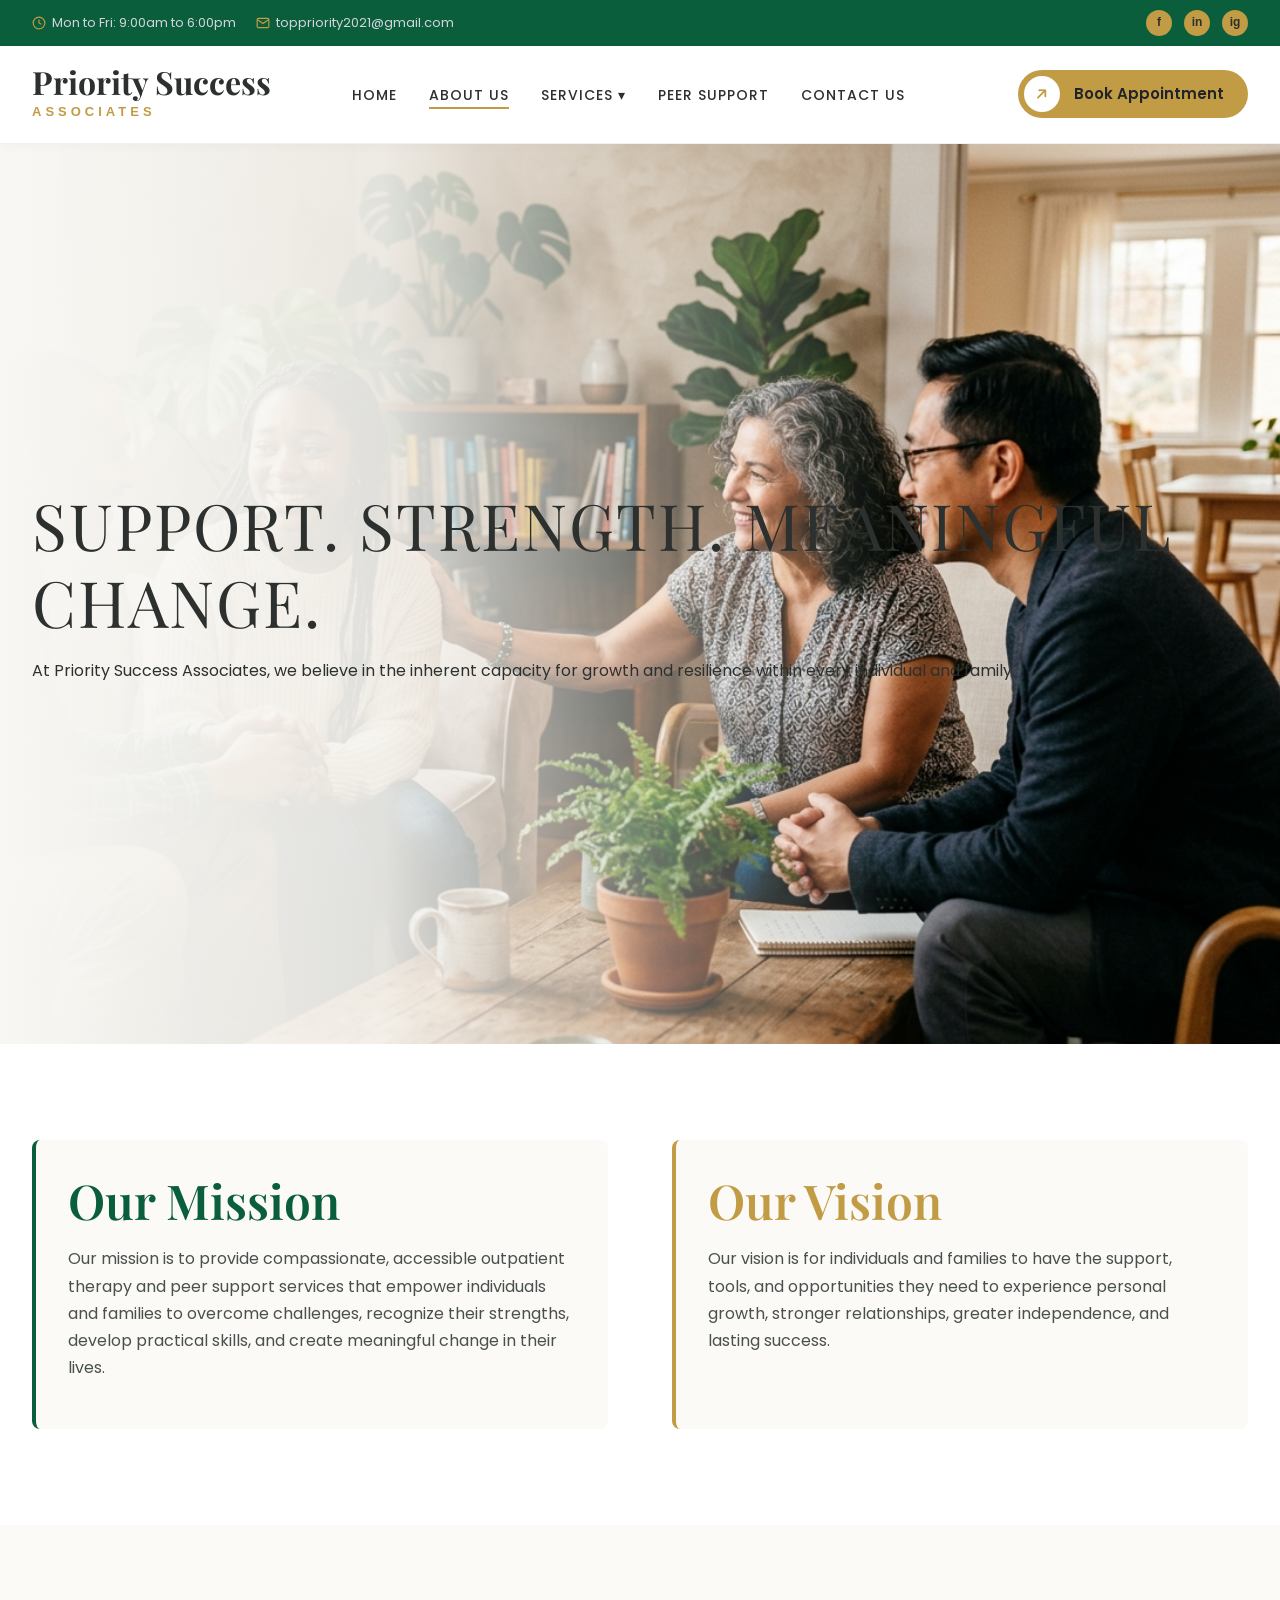
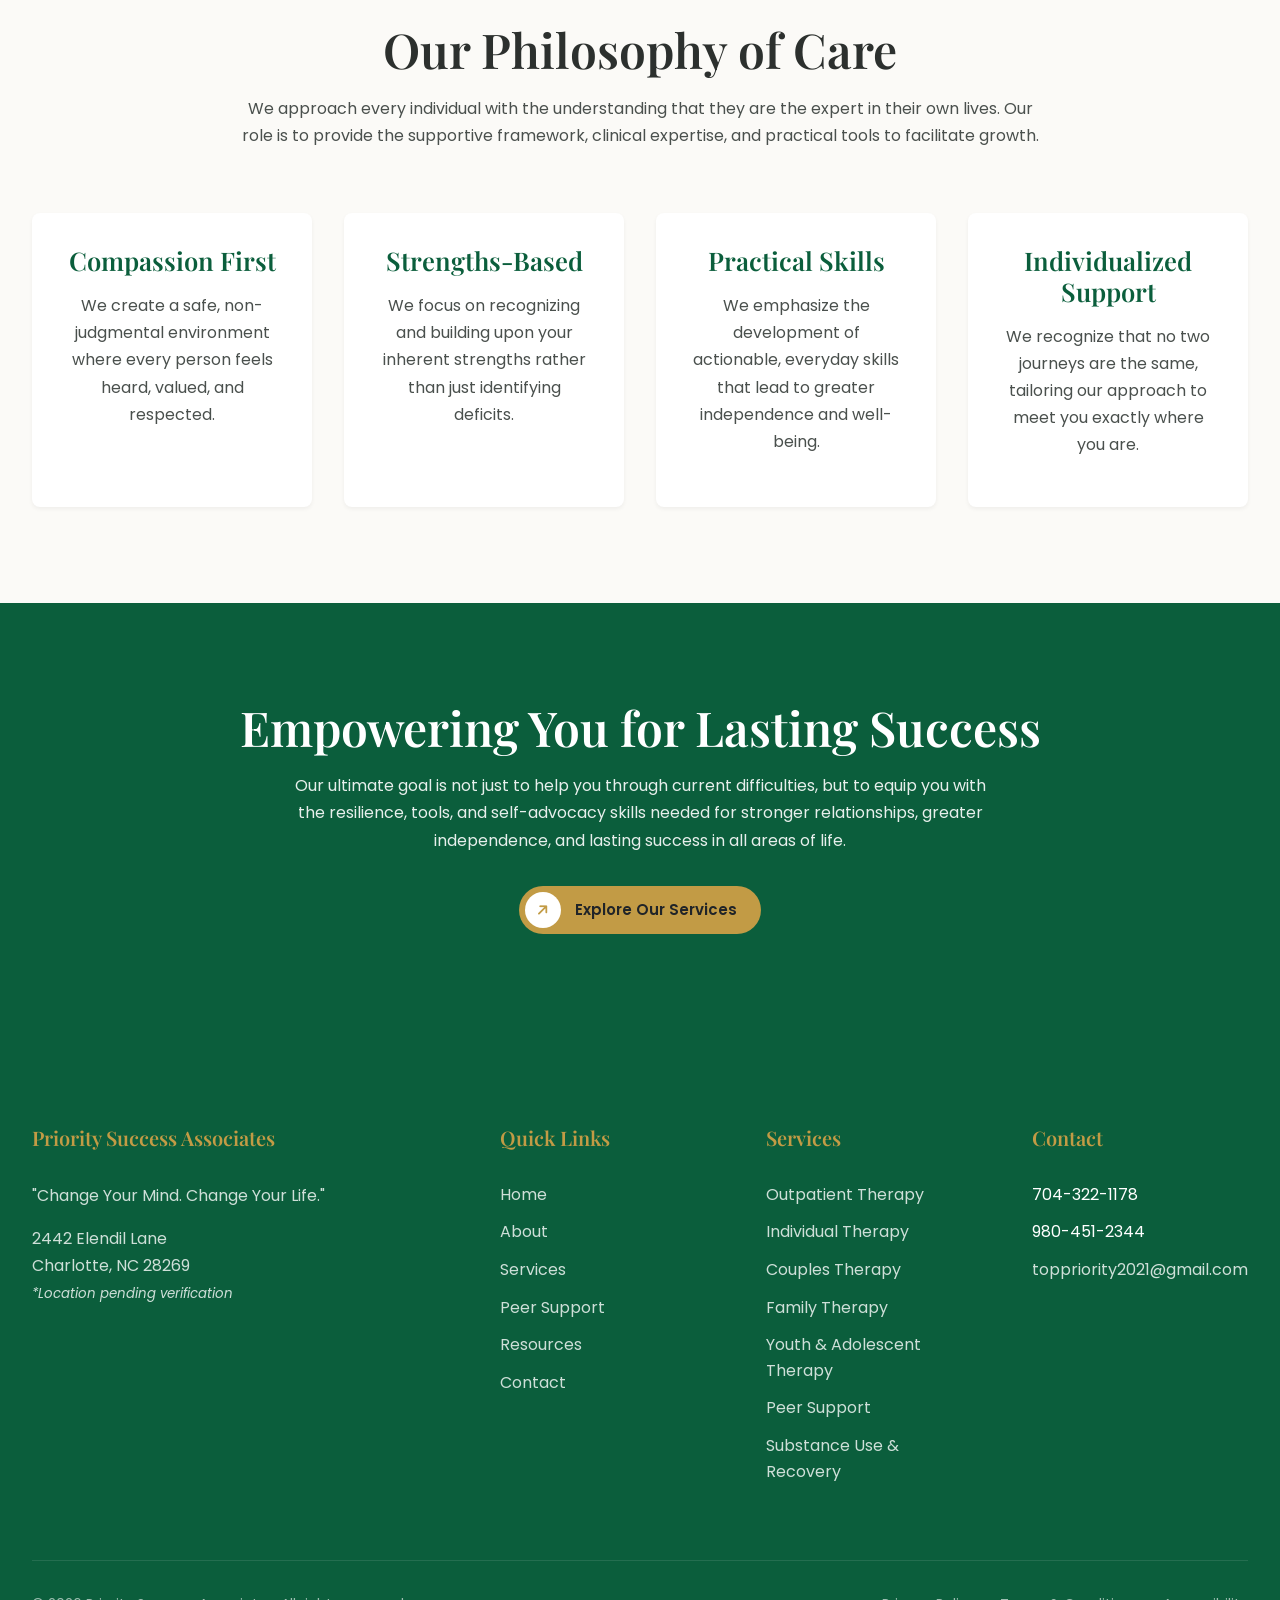
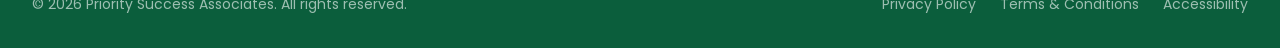
<file: about.html>
<!DOCTYPE html>
<html lang="en">
<head>
    <meta charset="UTF-8">
    <meta name="viewport" content="width=device-width, initial-scale=1.0">
    <title>About Us | Priority Success Associates</title>
    <meta name="description" content="Learn about Priority Success Associates, our mission, vision, and philosophy of care for outpatient therapy and peer support in Charlotte, NC.">
    <link rel="stylesheet" href="https://cdnjs.cloudflare.com/ajax/libs/font-awesome/6.4.0/css/all.min.css">
    <link rel="stylesheet" href="assets/css/style.css">
    <style>
        .page-header {
            background: linear-gradient(to right, #F8F7F3 0%, rgba(248, 247, 243, 0.9) 30%, rgba(248, 247, 243, 0) 70%), url('assets/images/hero-about.jpg');
            text-align: left;
        }

        .philosophy-grid {
            display: grid;
            grid-template-columns: repeat(auto-fit, minmax(250px, 1fr));
            gap: var(--space-md);
            margin-top: var(--space-lg);
        }

        .philosophy-card {
            background: var(--white);
            padding: var(--space-md);
            border-radius: var(--radius-md);
            box-shadow: var(--shadow-sm);
            text-align: center;
        }

        .philosophy-card h4 {
            color: var(--deep-green);
            margin-bottom: 1rem;
        }
    </style>
</head>
<body>

    <!-- Top Bar -->
    <div class="top-bar">
        <div class="container">
            <div class="top-bar-left">
                <span>
                    <svg width="14" height="14" viewBox="0 0 24 24" fill="none" stroke="var(--warm-gold)" stroke-width="2"><circle cx="12" cy="12" r="10"></circle><polyline points="12 6 12 12 16 14"></polyline></svg>
                    Mon to Fri: 9:00am to 6:00pm
                </span>
                <span>
                    <svg width="14" height="14" viewBox="0 0 24 24" fill="none" stroke="var(--warm-gold)" stroke-width="2"><path d="M4 4h16c1.1 0 2 .9 2 2v12c0 1.1-.9 2-2 2H4c-1.1 0-2-.9-2-2V6c0-1.1.9-2 2-2z"></path><polyline points="22,6 12,13 2,6"></polyline></svg>
                    toppriority2021@gmail.com
                </span>
            </div>
            <div class="top-bar-right">
                <a href="#" class="social-circle">f</a>
                <a href="#" class="social-circle">in</a>
                <a href="#" class="social-circle">ig</a>
            </div>
        </div>
    </div>

    <!-- Header -->
    <header class="site-header">
        <div class="nav-container">
            <div class="logo">
                <a href="index.html">
                    <span class="brand-title">Priority Success</span>
                    <span class="brand-subtitle">Associates</span>
                </a>
            </div>
            
            <button class="mobile-toggle" aria-label="Toggle navigation">
                <span></span>
                <span></span>
                <span></span>
            </button>
            
            <nav class="main-nav">
                <ul class="nav-links">
                    <li><a href="#">Home</a></li>
                    <li><a href="#" class="active">About Us</a></li>
                    <li><a href="#">Services ▾</a></li>
                    <li><a href="#">Peer Support</a></li>
                    <li><a href="#">Contact Us</a></li>
                </ul>
                <a href="#" class="btn-icon btn-gold" style="margin-left: 2rem;"><span class="icon-circle"><i class="fas fa-arrow-right" style="transform: rotate(-45deg);"></i></span>Book Appointment</a>
            </nav>
        </div>
    </header>

    <!-- Page Header -->
    <section class="page-header">
        <div class="container fade-up">
            <div style="max-width: 1500px;">
                <h1>Support. Strength. Meaningful Change.</h1>
                <p style="font-size: 16px;">At Priority Success Associates, we believe in the inherent capacity for growth and resilience within every individual and family.</p>
            </div>
        </div>
    </section>

    <!-- Mission & Vision Detailed -->
    <section class="bg-white">
        <div class="container">
            <div style="display: grid; grid-template-columns: repeat(auto-fit, minmax(300px, 1fr)); gap: var(--space-lg);" class="fade-up">
                <div style="padding: var(--space-md); background: var(--soft-cream); border-radius: var(--radius-md); border-left: 4px solid var(--deep-green);">
                    <h2 style="color: var(--deep-green);">Our Mission</h2>
                    <p>Our mission is to provide compassionate, accessible outpatient therapy and peer support services that empower individuals and families to overcome challenges, recognize their strengths, develop practical skills, and create meaningful change in their lives.</p>
                </div>
                <div style="padding: var(--space-md); background: var(--soft-cream); border-radius: var(--radius-md); border-left: 4px solid var(--warm-gold);">
                    <h2 style="color: var(--warm-gold);">Our Vision</h2>
                    <p>Our vision is for individuals and families to have the support, tools, and opportunities they need to experience personal growth, stronger relationships, greater independence, and lasting success.</p>
                </div>
            </div>
        </div>
    </section>

    <!-- Philosophy of Care -->
    <section class="bg-cream">
        <div class="container fade-up">
            <h2 class="text-center">Our Philosophy of Care</h2>
            <p class="text-center" style="max-width: 800px; margin: 0 auto;">We approach every individual with the understanding that they are the expert in their own lives. Our role is to provide the supportive framework, clinical expertise, and practical tools to facilitate growth.</p>
            
            <div class="philosophy-grid">
                <div class="philosophy-card">
                    <h4>Compassion First</h4>
                    <p>We create a safe, non-judgmental environment where every person feels heard, valued, and respected.</p>
                </div>
                <div class="philosophy-card">
                    <h4>Strengths-Based</h4>
                    <p>We focus on recognizing and building upon your inherent strengths rather than just identifying deficits.</p>
                </div>
                <div class="philosophy-card">
                    <h4>Practical Skills</h4>
                    <p>We emphasize the development of actionable, everyday skills that lead to greater independence and well-being.</p>
                </div>
                <div class="philosophy-card">
                    <h4>Individualized Support</h4>
                    <p>We recognize that no two journeys are the same, tailoring our approach to meet you exactly where you are.</p>
                </div>
            </div>
        </div>
    </section>

    <!-- Empowerment Section -->
    <section class="bg-green text-center">
        <div class="container fade-up">
            <h2 style="color: var(--white);">Empowering You for Lasting Success</h2>
            <p style="color: rgba(255,255,255,0.9); max-width: 700px; margin: 0 auto 2rem;">Our ultimate goal is not just to help you through current difficulties, but to equip you with the resilience, tools, and self-advocacy skills needed for stronger relationships, greater independence, and lasting success in all areas of life.</p>
            <a href="services.html" class="btn-icon btn-gold"><span class="icon-circle"><i class="fas fa-arrow-right" style="transform: rotate(-45deg);"></i></span>Explore Our Services</a>
        </div>
    </section>

    <!-- Footer (Same as index.html) -->
    <footer class="site-footer">
        <div class="container">
            <div class="footer-grid">
                <div class="footer-col">
                    <h4>Priority Success Associates</h4>
                    <p>"Change Your Mind. Change Your Life."</p>
                    <p class="mt-sm">
                        2442 Elendil Lane<br>
                        Charlotte, NC 28269<br>
                        <small><em>*Location pending verification</em></small>
                    </p>
                </div>
                <div class="footer-col">
                    <h4>Quick Links</h4>
                    <ul class="footer-links">
                        <li><a href="index.html">Home</a></li>
                        <li><a href="about.html">About</a></li>
                        <li><a href="services.html">Services</a></li>
                        <li><a href="peer-support.html">Peer Support</a></li>
                        <li><a href="resources.html">Resources</a></li>
                        <li><a href="contact.html">Contact</a></li>
                    </ul>
                </div>
                <div class="footer-col">
                    <h4>Services</h4>
                    <ul class="footer-links">
                        <li><a href="services.html#outpatient">Outpatient Therapy</a></li>
                        <li><a href="services.html#individual">Individual Therapy</a></li>
                        <li><a href="services.html#couples">Couples Therapy</a></li>
                        <li><a href="services.html#family">Family Therapy</a></li>
                        <li><a href="services.html#youth">Youth & Adolescent Therapy</a></li>
                        <li><a href="peer-support.html">Peer Support</a></li>
                        <li><a href="services.html#recovery">Substance Use & Recovery</a></li>
                    </ul>
                </div>
                <div class="footer-col">
                    <h4>Contact</h4>
                    <ul class="footer-links">
                        <li>704-322-1178</li>
                        <li>980-451-2344</li>
                        <li><a href="mailto:toppriority2021@gmail.com">toppriority2021@gmail.com</a></li>
                    </ul>
                </div>
            </div>
            <div class="footer-bottom">
                <div>&copy; 2026 Priority Success Associates. All rights reserved.</div>
                <div class="footer-bottom-links">
                    <a href="#">Privacy Policy</a>
                    <a href="#">Terms & Conditions</a>
                    <a href="#">Accessibility</a>
                </div>
            </div>
        </div>
    </footer>

    <script src="assets/js/main.js"></script>
</body>
</html>
</file>
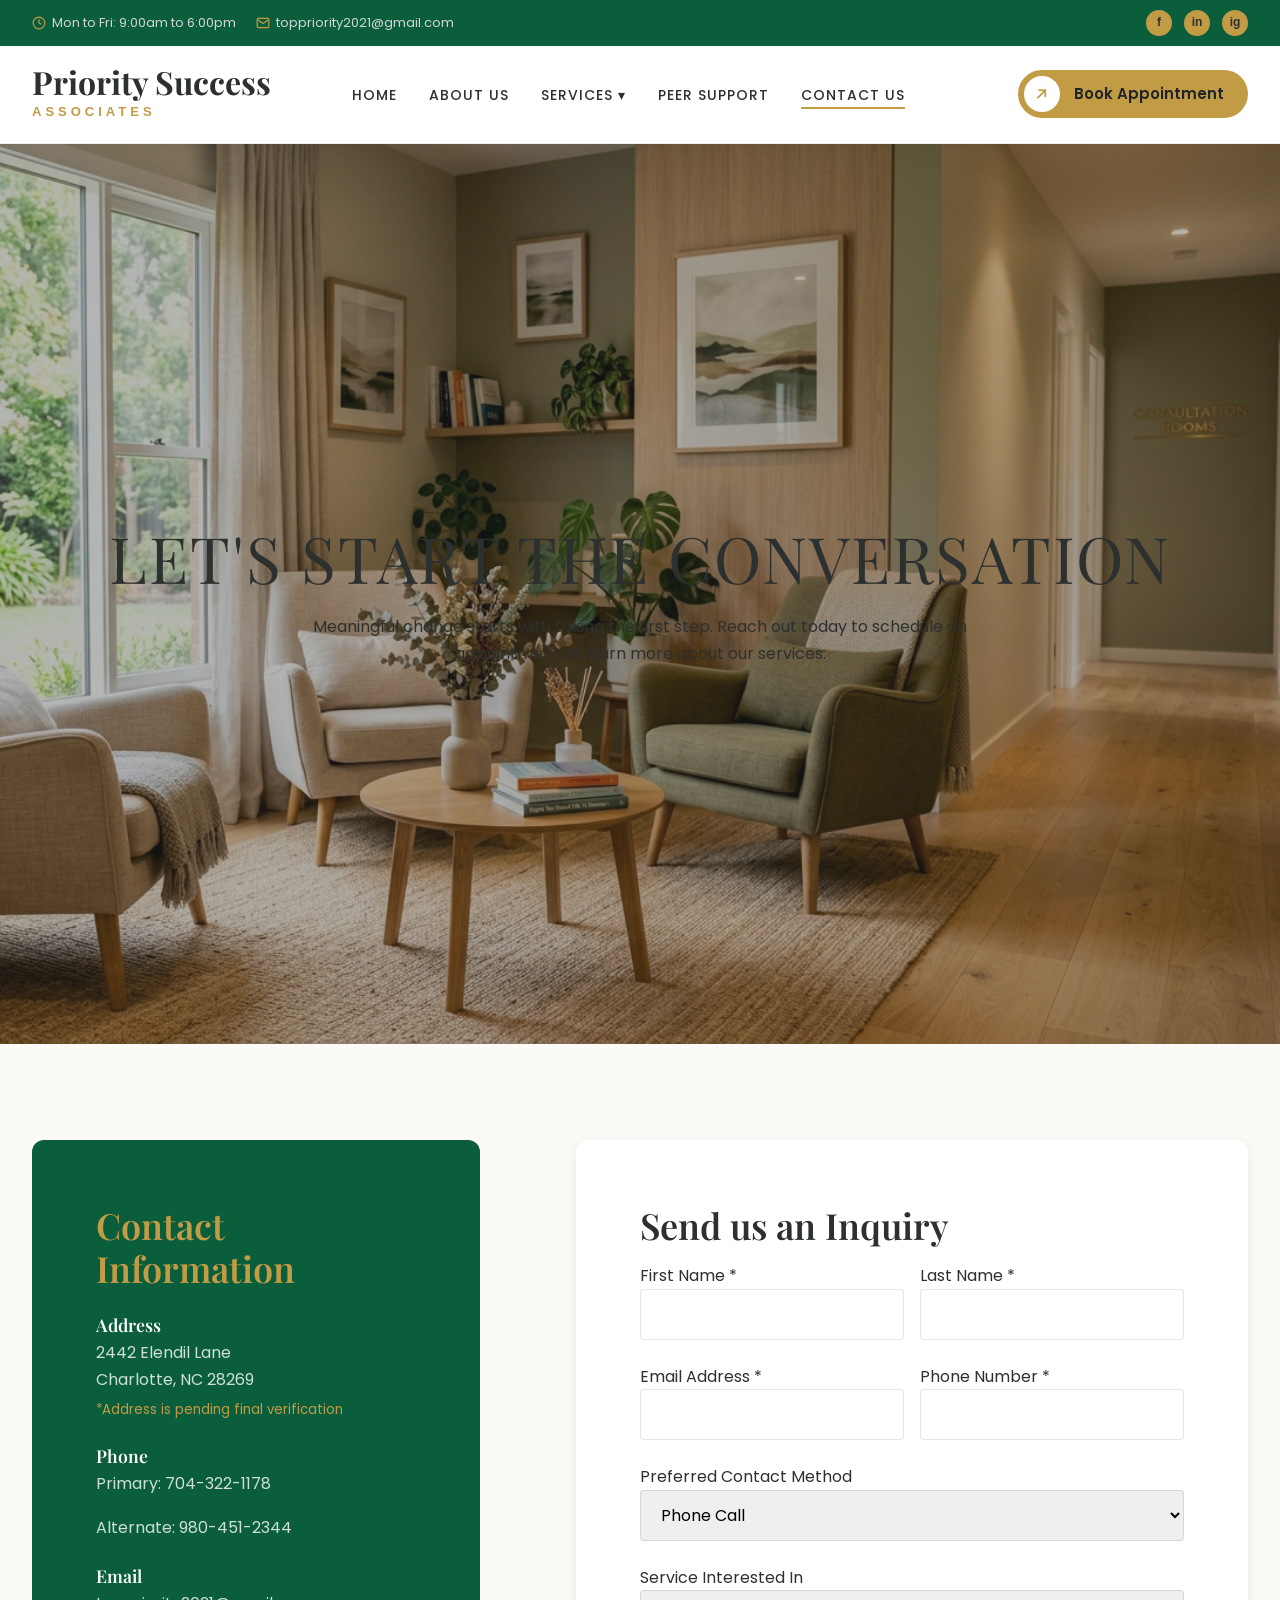
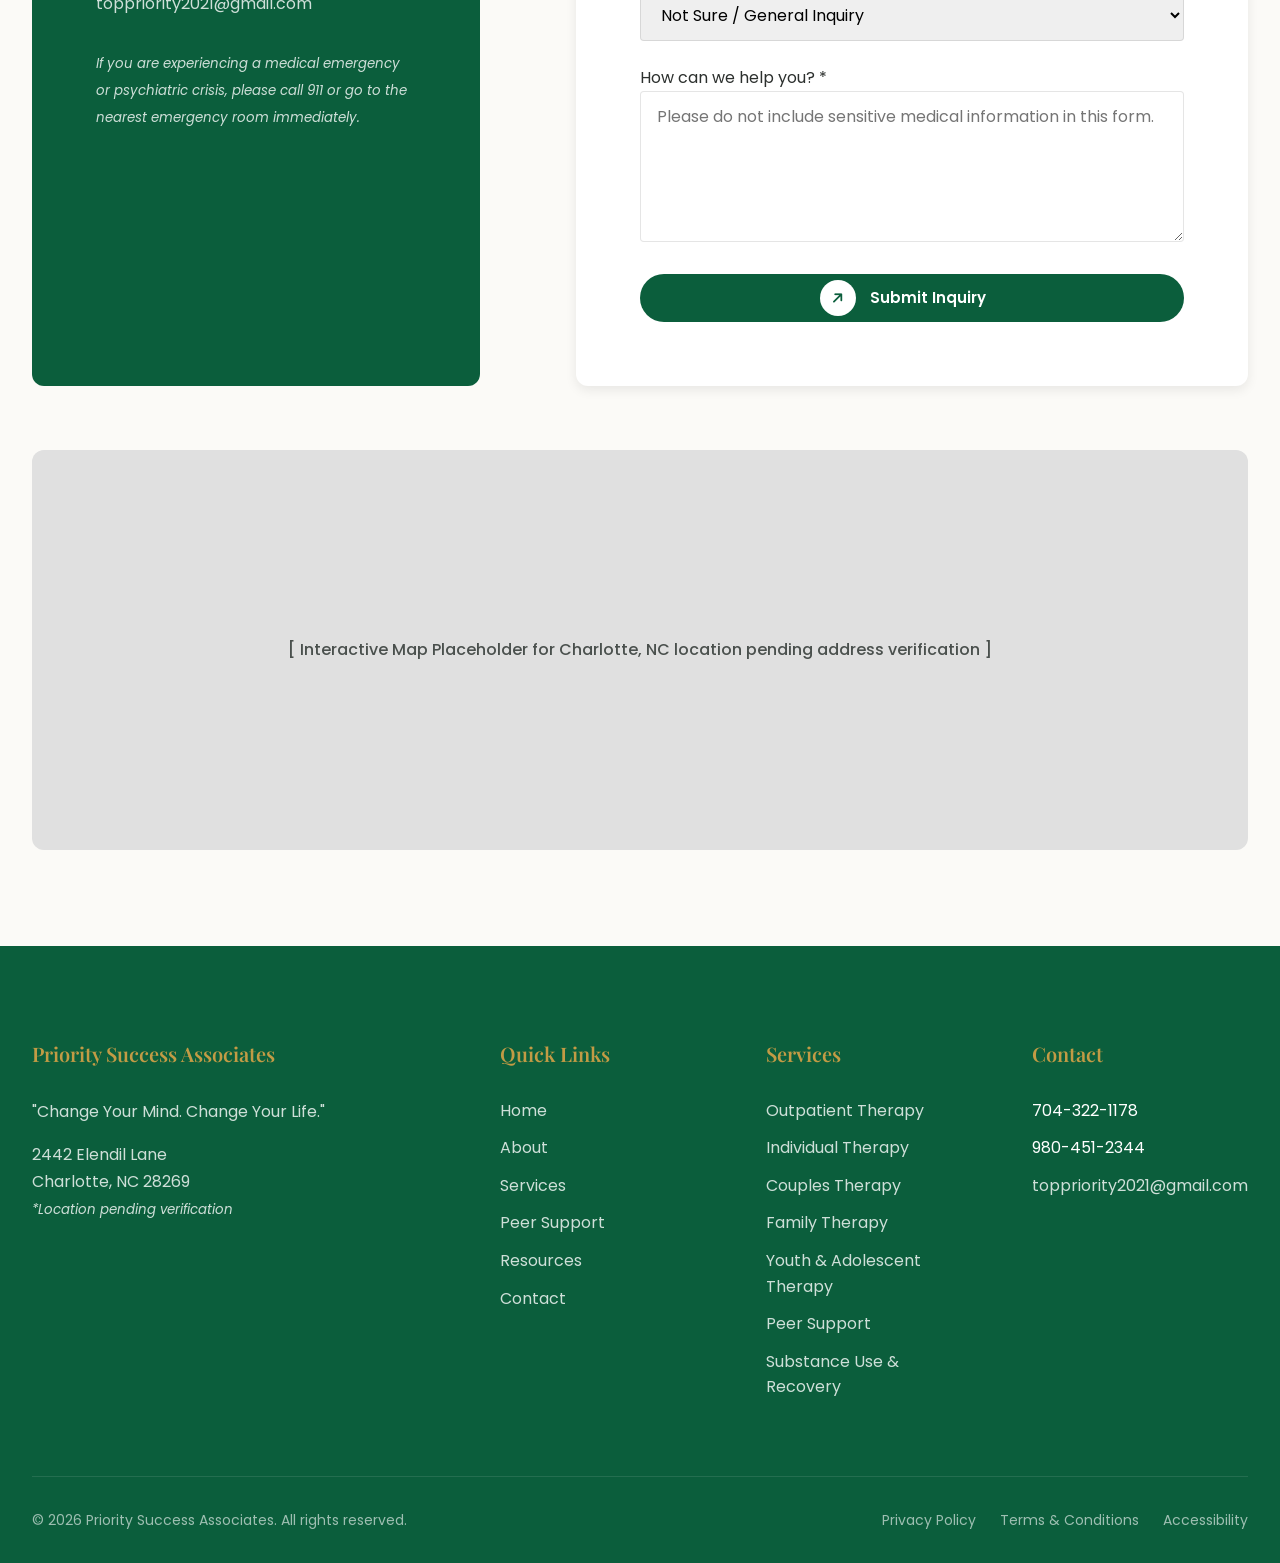
<file: contact.html>
<!DOCTYPE html>
<html lang="en">
<head>
    <meta charset="UTF-8">
    <meta name="viewport" content="width=device-width, initial-scale=1.0">
    <title>Contact Us | Priority Success Associates</title>
    <meta name="description" content="Contact Priority Success Associates in Charlotte, NC to schedule an appointment or learn more about our therapy and peer support services.">
    <link rel="stylesheet" href="https://cdnjs.cloudflare.com/ajax/libs/font-awesome/6.4.0/css/all.min.css">
    <link rel="stylesheet" href="assets/css/style.css">
    <style>
        .page-header {
            background: linear-gradient(rgba(44, 48, 46, 0.35), rgba(44, 48, 46, 0.35)), url('assets/images/hero-contact.jpg');
            text-align: center;
        }

        .contact-grid {
            display: grid;
            grid-template-columns: 1fr 1.5fr;
            gap: var(--space-xl);
        }

        .contact-info-card {
            background: var(--deep-green);
            color: var(--white);
            padding: var(--space-lg);
            border-radius: var(--radius-lg);
        }

        .contact-info-card h3 {
            color: var(--warm-gold);
            margin-bottom: 1.5rem;
        }

        .contact-info-item {
            margin-bottom: 1.5rem;
        }

        .contact-info-item h4 {
            color: var(--white);
            margin-bottom: 0.25rem;
            font-size: 1.1rem;
        }

        .contact-info-item p, .contact-info-item a {
            color: rgba(255,255,255,0.8);
            font-size: 1rem;
        }
        
        .contact-info-item a:hover {
            color: var(--warm-gold);
        }

        .contact-form-wrapper {
            background: var(--white);
            padding: var(--space-lg);
            border-radius: var(--radius-lg);
            box-shadow: var(--shadow-md);
        }

        .form-group {
            margin-bottom: 1.5rem;
        }
        
        .form-row {
            display: grid;
            grid-template-columns: 1fr 1fr;
            gap: 1rem;
        }

        .form-control {
            width: 100%;
            padding: 0.75rem 1rem;
            border: 1px solid rgba(0,0,0,0.1);
            border-radius: var(--radius-sm);
            font-family: var(--font-body);
            font-size: 1rem;
            transition: border-color var(--transition-fast);
        }

        .form-control:focus {
            outline: none;
            border-color: var(--deep-green);
        }

        .map-placeholder {
            width: 100%;
            height: 400px;
            background: #e0e0e0;
            display: flex;
            align-items: center;
            justify-content: center;
            border-radius: var(--radius-lg);
            margin-top: var(--space-lg);
            color: var(--charcoal-light);
            font-weight: 500;
        }

        @media (max-width: 768px) {
            .contact-grid {
                grid-template-columns: 1fr;
            }
            .form-row {
                grid-template-columns: 1fr;
            }
        }
    </style>
</head>
<body>

    <!-- Top Bar -->
    <div class="top-bar">
        <div class="container">
            <div class="top-bar-left">
                <span>
                    <svg width="14" height="14" viewBox="0 0 24 24" fill="none" stroke="var(--warm-gold)" stroke-width="2"><circle cx="12" cy="12" r="10"></circle><polyline points="12 6 12 12 16 14"></polyline></svg>
                    Mon to Fri: 9:00am to 6:00pm
                </span>
                <span>
                    <svg width="14" height="14" viewBox="0 0 24 24" fill="none" stroke="var(--warm-gold)" stroke-width="2"><path d="M4 4h16c1.1 0 2 .9 2 2v12c0 1.1-.9 2-2 2H4c-1.1 0-2-.9-2-2V6c0-1.1.9-2 2-2z"></path><polyline points="22,6 12,13 2,6"></polyline></svg>
                    toppriority2021@gmail.com
                </span>
            </div>
            <div class="top-bar-right">
                <a href="#" class="social-circle">f</a>
                <a href="#" class="social-circle">in</a>
                <a href="#" class="social-circle">ig</a>
            </div>
        </div>
    </div>

    <!-- Header -->
    <header class="site-header">
        <div class="nav-container">
            <div class="logo">
                <a href="index.html">
                    <span class="brand-title">Priority Success</span>
                    <span class="brand-subtitle">Associates</span>
                </a>
            </div>
            
            <button class="mobile-toggle" aria-label="Toggle navigation">
                <span></span>
                <span></span>
                <span></span>
            </button>
            
            <nav class="main-nav">
                <ul class="nav-links">
                    <li><a href="#">Home</a></li>
                    <li><a href="#">About Us</a></li>
                    <li><a href="#">Services ▾</a></li>
                    <li><a href="#">Peer Support</a></li>
                    <li><a href="#" class="active">Contact Us</a></li>
                </ul>
                <a href="#" class="btn-icon btn-gold" style="margin-left: 2rem;"><span class="icon-circle"><i class="fas fa-arrow-right" style="transform: rotate(-45deg);"></i></span>Book Appointment</a>
            </nav>
        </div>
    </header>

    <!-- Page Header -->
    <section class="page-header">
        <div class="container fade-up">
            <div style="max-width: 1500px;"><h1>Let's Start the Conversation</h1></div>
            <p style="max-width: 700px; margin: 0 auto; font-size: 16px;">Meaningful change starts with taking the first step. Reach out today to schedule an appointment or learn more about our services.</p>
        </div>
    </section>

    <!-- Contact Section -->
    <section class="bg-cream">
        <div class="container contact-grid fade-up">
            
            <!-- Info -->
            <div class="contact-info-card">
                <h3>Contact Information</h3>
                
                <div class="contact-info-item">
                    <h4>Address</h4>
                    <p>
                        2442 Elendil Lane<br>
                        Charlotte, NC 28269<br>
                        <small style="color: var(--warm-gold); display: block; margin-top: 5px;">*Address is pending final verification</small>
                    </p>
                </div>
                
                <div class="contact-info-item">
                    <h4>Phone</h4>
                    <p>Primary: <a href="tel:704-322-1178">704-322-1178</a></p>
                    <p>Alternate: <a href="tel:980-451-2344">980-451-2344</a></p>
                </div>
                
                <div class="contact-info-item">
                    <h4>Email</h4>
                    <p><a href="mailto:toppriority2021@gmail.com">toppriority2021@gmail.com</a></p>
                </div>
                
                <div class="contact-info-item" style="margin-top: 2rem;">
                    <p><small><em>If you are experiencing a medical emergency or psychiatric crisis, please call 911 or go to the nearest emergency room immediately.</em></small></p>
                </div>
            </div>

            <!-- Form -->
            <div class="contact-form-wrapper">
                <h3 class="mb-sm">Send us an Inquiry</h3>
                <form action="#" method="POST" id="mainContactForm">
                    <div class="form-row">
                        <div class="form-group">
                            <label for="firstName">First Name *</label>
                            <input type="text" id="firstName" class="form-control" required>
                        </div>
                        <div class="form-group">
                            <label for="lastName">Last Name *</label>
                            <input type="text" id="lastName" class="form-control" required>
                        </div>
                    </div>
                    <div class="form-row">
                        <div class="form-group">
                            <label for="email">Email Address *</label>
                            <input type="email" id="email" class="form-control" required>
                        </div>
                        <div class="form-group">
                            <label for="phone">Phone Number *</label>
                            <input type="tel" id="phone" class="form-control" required>
                        </div>
                    </div>
                    <div class="form-group">
                        <label for="contactMethod">Preferred Contact Method</label>
                        <select id="contactMethod" class="form-control">
                            <option value="phone">Phone Call</option>
                            <option value="email">Email</option>
                            <option value="text">Text Message</option>
                        </select>
                    </div>
                    <div class="form-group">
                        <label for="service">Service Interested In</label>
                        <select id="service" class="form-control">
                            <option value="general">Not Sure / General Inquiry</option>
                            <option value="outpatient">Outpatient Therapy</option>
                            <option value="individual">Individual Therapy</option>
                            <option value="couples">Couples Therapy</option>
                            <option value="family">Family Therapy</option>
                            <option value="youth">Youth & Adolescent Therapy</option>
                            <option value="peer">Peer Support Services</option>
                            <option value="substance">Substance Use & Recovery Support</option>
                        </select>
                    </div>
                    <div class="form-group">
                        <label for="message">How can we help you? *</label>
                        <textarea id="message" rows="5" class="form-control" placeholder="Please do not include sensitive medical information in this form." required></textarea>
                    </div>
                    <button type="submit" class="btn-icon" style="width: 100%; justify-content: center;"><span class="icon-circle"><i class="fas fa-arrow-right" style="transform: rotate(-45deg);"></i></span>Submit Inquiry</button>
                </form>
            </div>
        </div>

        <div class="container fade-up">
            <div class="map-placeholder">
                [ Interactive Map Placeholder for Charlotte, NC location pending address verification ]
            </div>
        </div>
    </section>

    <!-- Footer (Same as index.html) -->
    <footer class="site-footer">
        <div class="container">
            <div class="footer-grid">
                <div class="footer-col">
                    <h4>Priority Success Associates</h4>
                    <p>"Change Your Mind. Change Your Life."</p>
                    <p class="mt-sm">
                        2442 Elendil Lane<br>
                        Charlotte, NC 28269<br>
                        <small><em>*Location pending verification</em></small>
                    </p>
                </div>
                <div class="footer-col">
                    <h4>Quick Links</h4>
                    <ul class="footer-links">
                        <li><a href="index.html">Home</a></li>
                        <li><a href="about.html">About</a></li>
                        <li><a href="services.html">Services</a></li>
                        <li><a href="peer-support.html">Peer Support</a></li>
                        <li><a href="resources.html">Resources</a></li>
                        <li><a href="contact.html">Contact</a></li>
                    </ul>
                </div>
                <div class="footer-col">
                    <h4>Services</h4>
                    <ul class="footer-links">
                        <li><a href="services.html#outpatient">Outpatient Therapy</a></li>
                        <li><a href="services.html#individual">Individual Therapy</a></li>
                        <li><a href="services.html#couples">Couples Therapy</a></li>
                        <li><a href="services.html#family">Family Therapy</a></li>
                        <li><a href="services.html#youth">Youth & Adolescent Therapy</a></li>
                        <li><a href="peer-support.html">Peer Support</a></li>
                        <li><a href="services.html#recovery">Substance Use & Recovery</a></li>
                    </ul>
                </div>
                <div class="footer-col">
                    <h4>Contact</h4>
                    <ul class="footer-links">
                        <li>704-322-1178</li>
                        <li>980-451-2344</li>
                        <li><a href="mailto:toppriority2021@gmail.com">toppriority2021@gmail.com</a></li>
                    </ul>
                </div>
            </div>
            <div class="footer-bottom">
                <div>&copy; 2026 Priority Success Associates. All rights reserved.</div>
                <div class="footer-bottom-links">
                    <a href="#">Privacy Policy</a>
                    <a href="#">Terms & Conditions</a>
                    <a href="#">Accessibility</a>
                </div>
            </div>
        </div>
    </footer>

    <script src="assets/js/main.js"></script>
    <script>
        // Auto-select service based on URL parameter
        document.addEventListener('DOMContentLoaded', () => {
            const urlParams = new URLSearchParams(window.location.search);
            const serviceParam = urlParams.get('service');
            if (serviceParam) {
                const select = document.getElementById('service');
                if (select) {
                    select.value = serviceParam;
                }
            }

            // Simple form prevention for mock
            const form = document.getElementById('mainContactForm');
            if(form) {
                form.addEventListener('submit', function(e) {
                    e.preventDefault();
                    alert('Thank you for your inquiry. A member of our team will contact you shortly.');
                    this.reset();
                });
            }
        });
    </script>
</body>
</html>
</file>
<file: assets/css/style.css>
@import url('https://fonts.googleapis.com/css2?family=Playfair+Display:ital,wght@0,400;0,600;0,700;1,400&family=Poppins:ital,wght@0,300;0,400;0,500;0,600;0,700;1,400;1,600&display=swap');
@import url('https://cdnjs.cloudflare.com/ajax/libs/font-awesome/6.4.0/css/all.min.css');

:root {
  /* Color Palette */
  --deep-green: #0b5e3c;
  --deep-green-hover: #08492e;
  --warm-gold: #c29b45;
  --warm-gold-light: #e8d8b3;
  --soft-cream: #fbfaf7;
  --soft-cream-dark: #f0ece1;
  --charcoal: #2c302e;
  --charcoal-light: #4a504d;
  --white: #ffffff;
  
  /* Typography */
  --font-heading: 'Playfair Display', serif;
  --font-body: 'Poppins', sans-serif;
  
  /* Spacing */
  --space-xs: 0.5rem;
  --space-sm: 1rem;
  --space-md: 2rem;
  --space-lg: 4rem;
  --space-xl: 6rem;
  --space-xxl: 8rem;
  
  /* Transitions */
  --transition-fast: 0.2s ease-in-out;
  --transition-normal: 0.3s ease-in-out;
  --transition-slow: 0.5s ease-in-out;
  
  /* Shadows */
  --shadow-sm: 0 2px 4px rgba(0,0,0,0.05);
  --shadow-md: 0 4px 12px rgba(0,0,0,0.08);
  --shadow-lg: 0 12px 24px rgba(0,0,0,0.12);
  
  /* Border Radius */
  --radius-sm: 4px;
  --radius-md: 8px;
  --radius-lg: 12px;
}

/* Base Reset */
* {
  margin: 0;
  padding: 0;
  box-sizing: border-box;
}

html {
  scroll-behavior: smooth;
  font-size: 16px;
}

body {
  font-family: var(--font-body);
  color: var(--charcoal);
  background-color: var(--soft-cream);
  line-height: 1.6;
  overflow-x: hidden;
  -webkit-font-smoothing: antialiased;
}

/* Typography */
h1, h2, h3, h4, h5, h6 {
  font-family: var(--font-heading);
  color: var(--charcoal);
  line-height: 1.2;
  margin-bottom: var(--space-sm);
  font-weight: 600;
}

h1 { font-size: clamp(2.5rem, 5vw, 4rem); }
h2 { font-size: clamp(2rem, 4vw, 3rem); }
h3 { font-size: clamp(1.5rem, 3vw, 2.25rem); }
h4 { font-size: clamp(1.25rem, 2vw, 1.75rem); }

p,
.hero-desc,
.page-header p,
.hero p,
.lead,
.service-desc,
.description,
[class*="desc"] {
  font-family: 'Poppins', sans-serif !important;
  font-size: 16px !important;
  line-height: 1.7;
  color: var(--charcoal-light);
  margin-bottom: var(--space-sm);
}

a {
  color: var(--deep-green);
  text-decoration: none;
  transition: color var(--transition-fast);
}

a:hover {
  color: var(--warm-gold);
}

img {
  max-width: 100%;
  height: auto;
  display: block;
}

/* Utility Classes */
.container {
  width: 100%;
  max-width: 1500px;
  margin: 0 auto;
  padding: 0 var(--space-md);
}

.text-center { text-align: center; }
.text-left { text-align: left; }
.text-right { text-align: right; }

.mb-sm { margin-bottom: var(--space-sm); }
.mb-md { margin-bottom: var(--space-md); }
.mb-lg { margin-bottom: var(--space-lg); }
.mt-sm { margin-top: var(--space-sm); }
.mt-md { margin-top: var(--space-md); }
.mt-lg { margin-top: var(--space-lg); }

/* Buttons */
.btn {
  display: inline-flex;
  align-items: center;
  justify-content: center;
  padding: 8px 26px 8px 8px;
  font-family: 'Poppins', sans-serif;
  font-weight: 600;
  font-size: 15px;
  border-radius: 50px;
  cursor: pointer;
  transition: all var(--transition-fast);
  text-decoration: none;
  border: none;
}

.btn-icon {
  display: inline-flex;
  align-items: center;
  background-color: var(--deep-green);
  color: #ffffff !important;
  padding: 6px 24px 6px 6px;
  border-radius: 50px;
  font-family: 'Poppins', sans-serif;
  font-weight: 600;
  font-size: 15px;
  transition: all 0.3s ease;
  text-decoration: none;
  border: none;
  cursor: pointer;
}

.btn-icon .icon-circle,
.btn .icon-circle {
  width: 36px;
  height: 36px;
  background-color: #ffffff;
  color: var(--deep-green);
  border-radius: 50%;
  display: inline-flex;
  align-items: center;
  justify-content: center;
  margin-right: 14px;
  transition: transform 0.3s ease;
  flex-shrink: 0;
  font-size: 14px;
}

.btn-icon:hover,
.btn:hover {
  transform: translateY(-2px);
  box-shadow: 0 6px 20px rgba(0, 0, 0, 0.15);
}

.btn-icon:hover .icon-circle,
.btn:hover .icon-circle {
  transform: rotate(45deg);
}

.btn-primary {
  background-color: var(--deep-green);
  color: var(--white) !important;
}

.btn-primary:hover {
  background-color: var(--deep-green-hover);
  color: var(--white) !important;
}

.btn-secondary {
  background-color: transparent;
  color: var(--deep-green) !important;
  border: 2px solid var(--deep-green);
}

.btn-secondary:hover {
  background-color: var(--deep-green);
  color: var(--white) !important;
}

.btn-gold {
  background-color: var(--warm-gold);
  color: #202428 !important;
}

.btn-gold .icon-circle {
  background-color: #ffffff;
  color: var(--warm-gold);
}

.btn-gold:hover {
  background-color: var(--deep-green);
  color: var(--white) !important;
}

.btn-gold:hover .icon-circle {
  color: var(--deep-green);
}

.btn-outline {
  background-color: transparent;
  border: 2px solid #ffffff;
  color: #ffffff !important;
}

.btn-outline .icon-circle {
  background-color: #ffffff;
  color: #202428;
}

.btn-outline:hover {
  background-color: var(--deep-green);
  border-color: var(--deep-green);
  color: #ffffff !important;
}

/* Top Bar */
.top-bar {
  background-color: var(--deep-green);
  color: #d1d5db;
  font-size: 13px;
  position: relative;
  z-index: 1001;
}

.top-bar .container {
  display: flex;
  justify-content: space-between;
  align-items: center;
  width: 100%;
  max-width: 1500px;
  margin: 0 auto;
  padding: 10px var(--space-md);
}

.top-bar-left {
  display: flex;
  gap: 20px;
  align-items: center;
}

.top-bar-left span {
  display: flex;
  align-items: center;
  gap: 6px;
}

.top-bar-right {
  display: flex;
  gap: 12px;
  align-items: center;
}

.social-circle {
  width: 26px;
  height: 26px;
  border-radius: 50%;
  background-color: var(--warm-gold);
  color: var(--charcoal);
  display: flex;
  align-items: center;
  justify-content: center;
  text-decoration: none;
  font-size: 12px;
  font-family: 'Inter', sans-serif;
  font-weight: 600;
  transition: all 0.2s ease;
}

.social-circle:hover {
  background-color: var(--white);
}

/* Header & Nav */
.site-header {
  position: relative;
  width: 100%;
  background-color: var(--white);
  z-index: 1000;
  border-bottom: 1px solid rgba(0, 0, 0, 0.06);
  box-shadow: 0 2px 10px rgba(0,0,0,0.03);
}

.nav-container {
  display: flex;
  justify-content: space-between;
  align-items: center;
  padding: 20px var(--space-md);
  max-width: 1500px;
  margin: 0 auto;
}

.logo a {
  display: flex;
  flex-direction: column;
  text-decoration: none;
}

.logo a .brand-title {
  font-family: 'Playfair Display', serif;
  color: var(--charcoal);
  font-size: 32px;
  font-weight: 700;
  line-height: 1;
}

.logo a .brand-subtitle {
  font-family: 'Inter', sans-serif;
  color: var(--warm-gold);
  font-size: 13px;
  font-weight: 600;
  letter-spacing: 4px;
  text-transform: uppercase;
  margin-top: 4px;
}

.main-nav {
  display: flex;
  align-items: center;
  flex: 1;
}

.nav-links {
  display: flex;
  gap: 2rem;
  list-style: none;
  margin: 0 auto; /* Centers the nav links */
}

.nav-links a {
  color: var(--charcoal);
  font-weight: 500;
  font-size: 0.875rem;
  text-transform: uppercase;
  letter-spacing: 1px;
  position: relative;
  transition: color var(--transition-fast);
}

.nav-links a::after {
  content: '';
  position: absolute;
  bottom: -4px;
  left: 0;
  width: 0;
  height: 2px;
  background-color: var(--warm-gold);
  transition: width var(--transition-fast);
}

.nav-links a:hover::after,
.nav-links a.active::after {
  width: 100%;
}

.mobile-toggle {
  display: none;
  background: none;
  border: none;
  cursor: pointer;
  padding: 0.5rem;
}

.mobile-toggle span {
  display: block;
  width: 25px;
  height: 2px;
  background-color: var(--charcoal);
  margin-bottom: 5px;
  transition: all var(--transition-fast);
}

/* Sections */
.hero, .page-header {
  min-height: 900px;
  height: 900px;
  display: flex;
  align-items: center;
  position: relative;
  background-size: cover !important;
  background-position: right center !important;
  background-repeat: no-repeat !important;
}

.hero h1, .page-header h1 {
  color: var(--charcoal);
  text-transform: uppercase;
  font-weight: 400;
  letter-spacing: 2px;
}

.hero p, .page-header p {
  color: var(--charcoal);
  font-weight: 400;
  font-family: 'Poppins', sans-serif !important;
  font-size: 16px !important;
}

section {
  padding: var(--space-xl) 0;
}

section.bg-cream {
  background-color: var(--soft-cream);
}

section.bg-white {
  background-color: var(--white);
}

section.bg-green {
  background-color: var(--deep-green);
  color: var(--white);
}

section.bg-green h1, 
section.bg-green h2, 
section.bg-green h3, 
section.bg-green h4, 
section.bg-green p {
  color: var(--white);
}

/* Footer */
.site-footer {
  background-color: var(--deep-green);
  color: var(--white);
  padding: var(--space-xl) 0 var(--space-md);
}

.footer-grid {
  display: grid;
  grid-template-columns: 2fr 1fr 1fr 1fr;
  gap: var(--space-lg);
  margin-bottom: var(--space-lg);
}

.footer-col h4 {
  color: var(--warm-gold);
  font-size: 1.25rem;
  margin-bottom: var(--space-md);
}

.footer-col p {
  color: rgba(255,255,255,0.8);
  font-size: 1rem;
}

.footer-links {
  list-style: none;
}

.footer-links li {
  margin-bottom: 0.75rem;
}

.footer-links a {
  color: rgba(255,255,255,0.8);
}

.footer-links a:hover {
  color: var(--warm-gold);
  padding-left: 5px;
}

.footer-bottom {
  border-top: 1px solid rgba(255,255,255,0.1);
  padding-top: var(--space-md);
  display: flex;
  justify-content: space-between;
  align-items: center;
  flex-wrap: wrap;
  gap: 1rem;
  font-size: 0.875rem;
  color: rgba(255,255,255,0.6);
}

.footer-bottom-links {
  display: flex;
  gap: 1.5rem;
}

.footer-bottom-links a {
  color: rgba(255,255,255,0.6);
}

.footer-bottom-links a:hover {
  color: var(--white);
}

/* Animations (Intersection Observer classes) */
.fade-up {
  opacity: 0;
  transform: translateY(40px);
  transition: opacity 1.2s cubic-bezier(0.16, 1, 0.3, 1), transform 1.2s cubic-bezier(0.16, 1, 0.3, 1);
}

.fade-up.visible {
  opacity: 1;
  transform: translateY(0);
}

/* Responsive */
@media (max-width: 992px) {
  .footer-grid {
    grid-template-columns: 1fr 1fr;
  }
  .hero, .page-header {
    min-height: 520px;
  }
}

@media (max-width: 768px) {
  .top-bar {
    display: none;
  }

  .main-nav {
    position: fixed;
    top: 70px;
    left: -100%;
    width: 100%;
    height: calc(100vh - 70px);
    background-color: var(--white);
    flex-direction: column;
    align-items: center;
    justify-content: flex-start;
    padding-top: var(--space-xl);
    transition: left var(--transition-normal);
  }

  .main-nav.active {
    left: 0;
  }

  .nav-links {
    flex-direction: column;
    align-items: center;
    gap: 1.5rem;
  }
  
  .nav-links a {
    font-size: 1.25rem;
  }

  .mobile-toggle {
    display: block;
  }
  
  .mobile-toggle.active span:nth-child(1) {
    transform: rotate(45deg) translate(5px, 5px);
  }
  
  .mobile-toggle.active span:nth-child(2) {
    opacity: 0;
  }
  
  .mobile-toggle.active span:nth-child(3) {
    transform: rotate(-45deg) translate(5px, -5px);
  }
  
  .footer-grid {
    grid-template-columns: 1fr;
    gap: var(--space-md);
  }
  
  section {
    padding: var(--space-lg) 0;
  }

  .hero, .page-header {
    min-height: 500px;
  }
}
</file>
